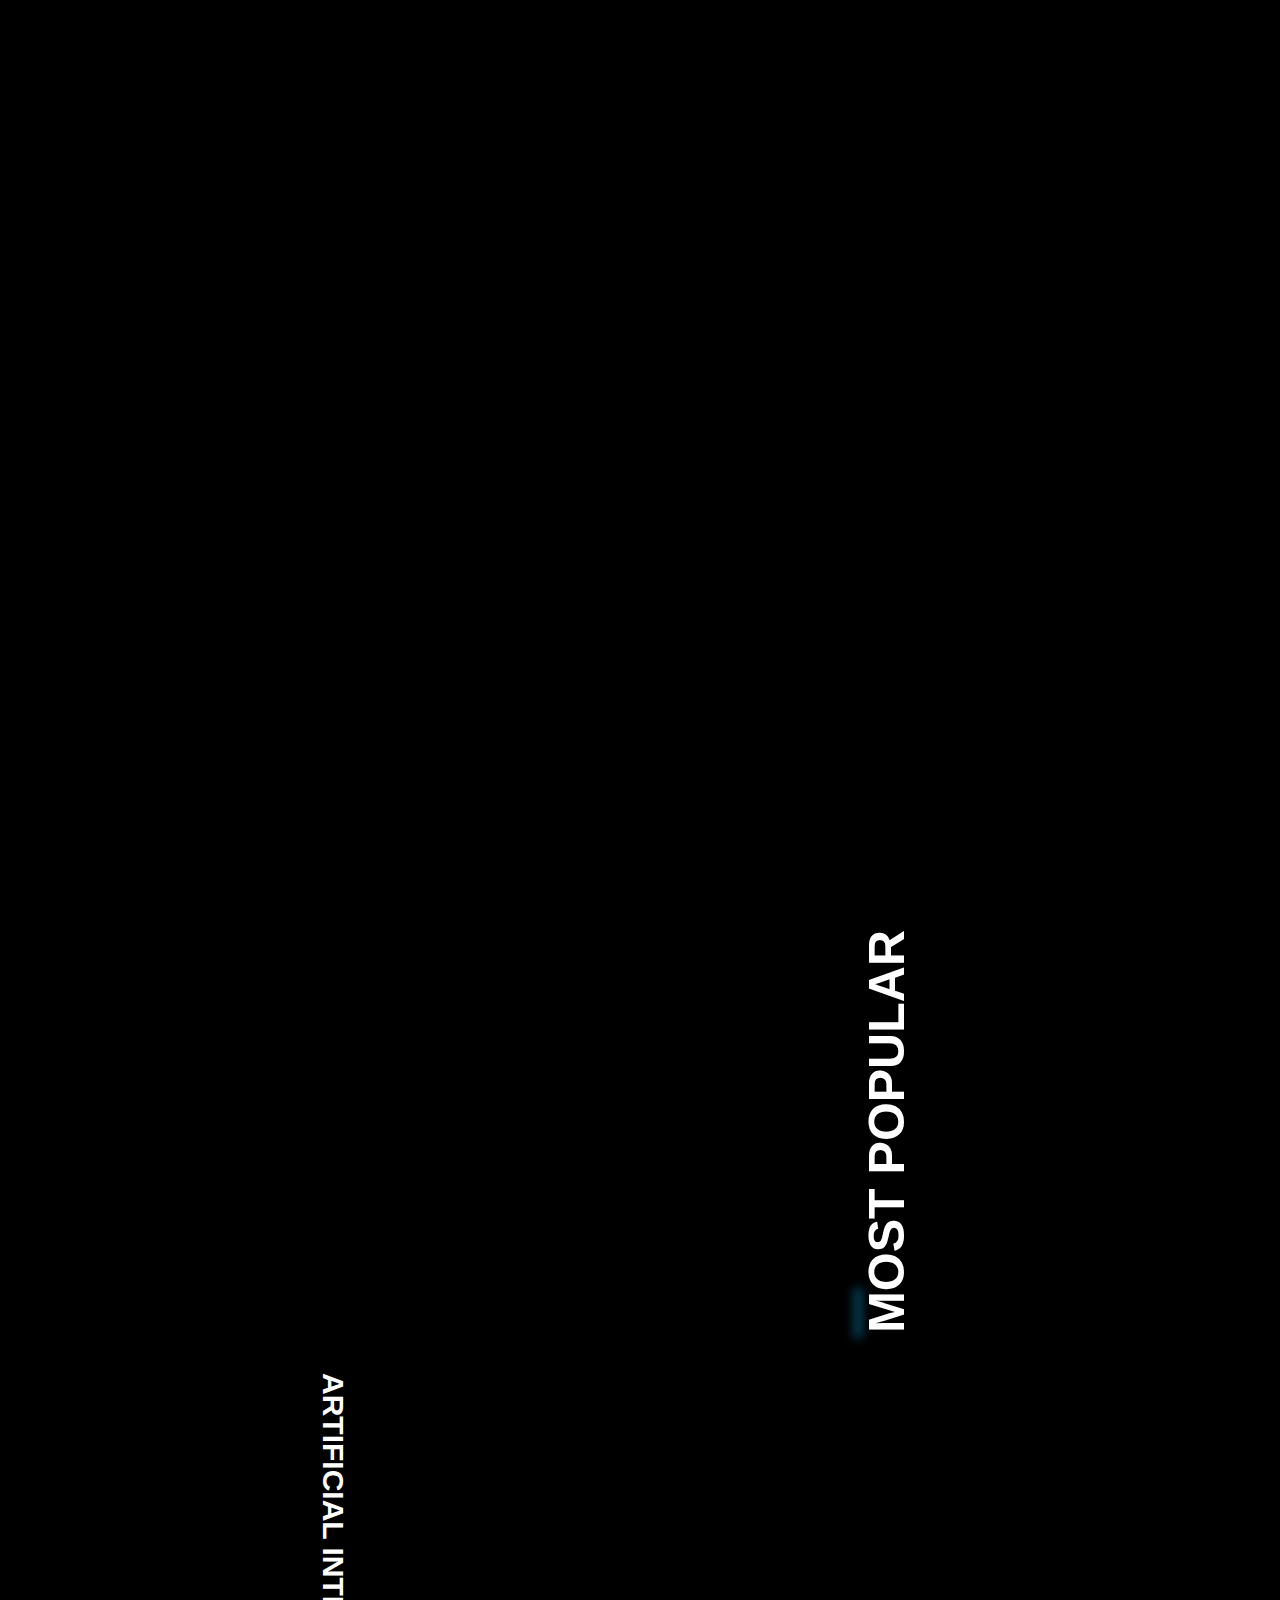
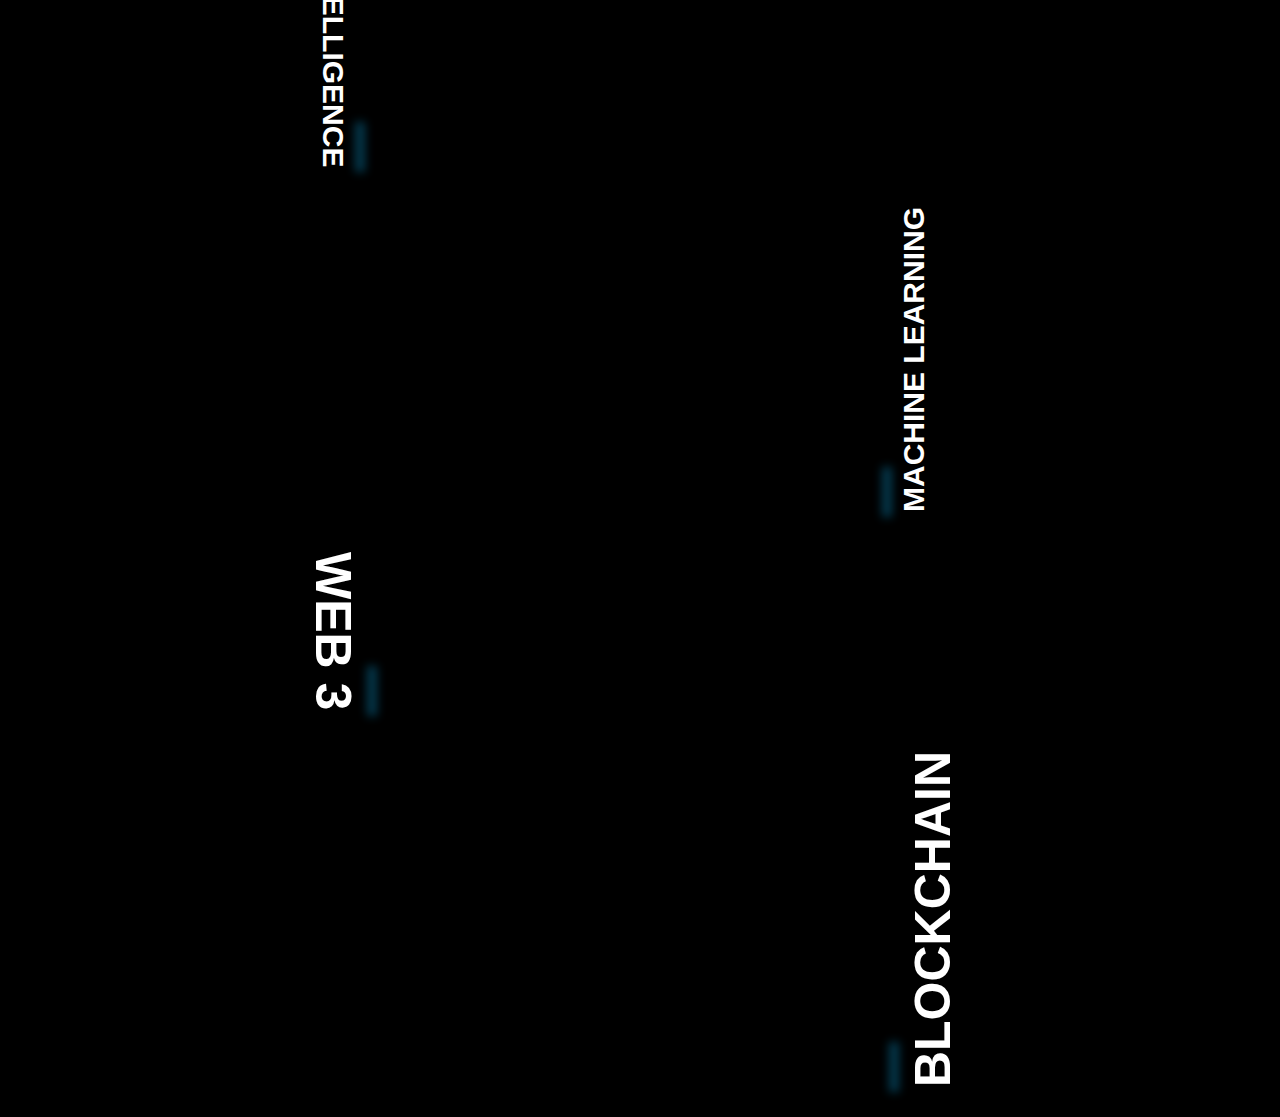
<file: index.html>
<!DOCTYPE html>
<html lang="en">
  <head>
    <meta charset="UTF-8" />
    <meta name="viewport" content="width=device-width, initial-scale=1.0" />
    <title>TECHBASE</title>
    <link rel="stylesheet" href="CSS/style.css" />
  </head>
  <body>
    <div class="top">
      <div class="gridwraper">
        <div class="photo">
          <img src="images/img5.avif" class="img" alt="" />
        </div>
        <div class="photo">
          <img src="images/img10.1.jpg"class="img"  alt="" />
        </div>
        <div class="photo">
          <img src="images/img3.jpg" class="img" alt="" />
        </div>
        <div class="photo">
          <img src="images/img20.avif" class="img" alt="" />
        </div>
        <div class="photo">
          <img src="images/real-ai.jpg"class="img"  alt="" />
        </div>
        <div class="photo">
          <img src="images/img4.png" class="img" alt="" />
        </div>
        <div class="photo">
          <img src="images/img8.jpeg"class="img"  alt="" />
        </div>
        <div class="photo">
          <img src="images/img13.jpg"class="img"  alt="" />
        </div>
        <div class="photo">
          <img src="images/img15.jpeg"class="img"  alt="9" />
        </div>
        <div class="photo">
          <img src="images/img17.webp" class="img" alt="" />
        </div>
        <div class="photo">
          <img src="images/img12.webp" class="img" alt="" />
        </div>
        <div class="photo">
          <img src="images/img6.avif" class="img" alt="" />
        </div>
        <div class="photo">
          <img src="images/bg1.jpg" class="img" alt="" />
        </div>
        <div class="photo">
          <img src="images/img18.avif" class="img" alt="" />
        </div>
        <div class="photo">
          <img src="images/img19.jpg" class="img" alt="15" />
        </div>
        <div class="photo">
          <img src="images/img11.jpg" class="img" alt="" />
        </div>
        <div class="photo">
          <img src="images/img16.webp" class="img" alt="" />
        </div>
        <div class="photo">
          <img src="images/img7.jpg" class="img" alt="" />
        </div>
        <div class="photo">
          <img src="images/img9.webp"class="img"  alt="" />
        </div>
        <div class="photo">
          <img src="images/img21.jpg" class="img" alt="" />
        </div>
        <div class="photo">
          <img src="images/real-ai.jpg"class="img"  alt="" />
        </div>
        <div class="photo">
          <img src="images/real-ai.jpg"class="img"  alt="" />
        </div>
        <div class="photo">
          <img src="images/real-ai.jpg"class="img"  alt="" />
        </div>
        <div class="photo">
          <img src="images/img2.jpg" class="img" alt="" />
        </div>
        <div class="photo">
          <img src="images/real-ai.jpg" class="img" alt="" />
        </div>
      </div>
      <div class="navbar">
        <ul>
          <li><a href="HTML/home.html" class="sections" id="home">HOME</a></li>
          <li><a href="" class="slash" id="slash1">/</a></li>
          <li><a href="HTML/ai.html" class="sections" id="ai">AI</a></li>
          <li><a href="" class="slash" id="slash2">/</a></li>
          <li><a href="HTML/ml.html" class="sections" id="ml">ML</a></li>
          <li><a href="" class="slash" id="slash3">/</a></li>
          <li><a href="HTML/web3.html" class="sections" id="web3">WEB 3</a></li>
          <li><a href="" class="slash" id="slash4">/</a></li>
          <li><a href="HTML/blockchain.html" class="sections" id="blockchain">BLOCKCHAIN</a></li>
          <li><a href="" class="slash" id="slash5">/</a></li>
          <li>
            <a href="" class="sections" id="more">MORE</a>
            <ul class="dropdown">
              <li><a href="HTML/crypto.html" class="sections">CRYPTOCURRENCY</a></li>
              <li><a href="HTML/datascience.html" class="sections">DATA SCIENCE</a></li>
              <li><a href="HTML/startups.html" class="sections">STARTUPS</a></li>
              <li><a href="HTML/cybersecurity.html" class="sections">CYBER SECURITY</a></li>
              <li><a href="HTML/finance.html" class="sections">FINANCE</a></li>
            </ul>
          </li>
        </ul>
        <div class="name">TECH BASE</div>
      </div>
      
    </div>
    <div class="container">
      <div class="div">
        <div class="box1 border1">
          <main id="blog-container1" class="obj-width"></main>
        </div>
        <div class="box2container">
          <div class="box2 border1">
            <main id="blog-container2" class="obj-width blog-card2"></main>
          </div>
          <div class="heading2">MOST POPULAR</div>
        </div>
      </div>
      <div class="div">
        <div class="box3container">
          <div class="heading3">ARTIFICIAL INTELLIGENCE</div>
          <div class="box3 border1">
            <main id="blog-container3" class="obj-width blog-card3"></main>
          </div>
        </div>
      
      <div class="box4 border1">
        <main id="blog-container4" class="obj-width"></main>
      </div>
    </div>
    <div class="div">
      <div class="box5 border1">
        <main id="blog-container5" class="obj-width"></main>
      </div>
      <div class="box6container">
      
      <div class="box6 border1">
        <main id="blog-container6" class="obj-width blog-card6"></main>
        
        </div>
        <div class="heading6">MACHINE LEARNING</div>
       
      </div>
    </div>
    <div class="div">
      <div class="box7container">
        <div class="heading7">WEB 3</div>
      <div class="box7 border1">
        <main id="blog-container7" class="obj-width blog-card7"></main>
      </div>
    </div>
      <div class="box8 border1">
        <main id="blog-container8" class="obj-width"></main>
      </div>
    </div>
    <div class="div">
      <div class="box9 border1">
        <main id="blog-container9" class="obj-width"></main>
      </div>
      <div class="box10container">
      <div class="box10 border1">
        <main id="blog-container10" class="obj-width blog-card10"></main>
      </div>
      <div class="heading10">BLOCKCHAIN</div>
    </div>
    </div>
    <script src="https://cdnjs.cloudflare.com/ajax/libs/gsap/3.12.5/gsap.min.js" integrity="sha512-7eHRwcbYkK4d9g/6tD/mhkf++eoTHwpNM9woBxtPUBWm67zeAfFC+HrdoE2GanKeocly/VxeLvIqwvCdk7qScg==" crossorigin="anonymous" referrerpolicy="no-referrer"></script>
    <script src="JavaScript/script.js"></script>
  </body>
</html>
</file>
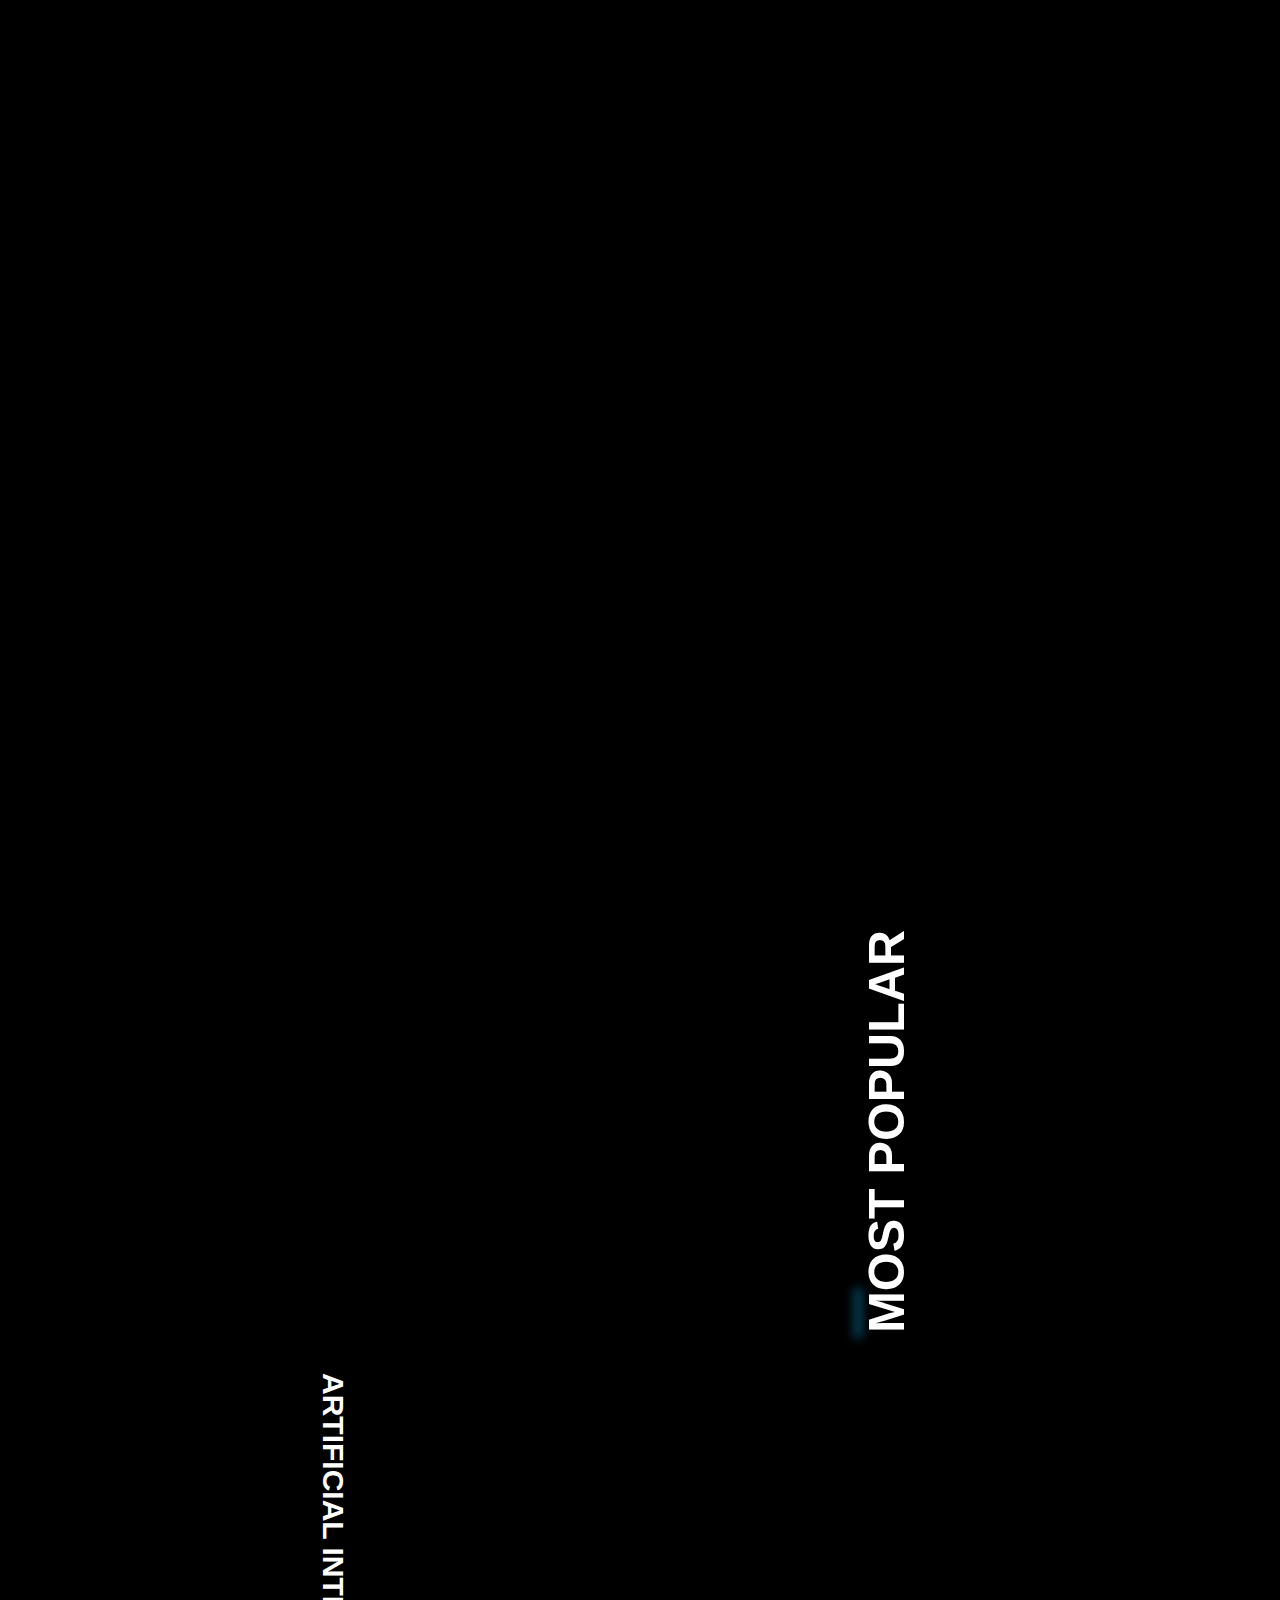
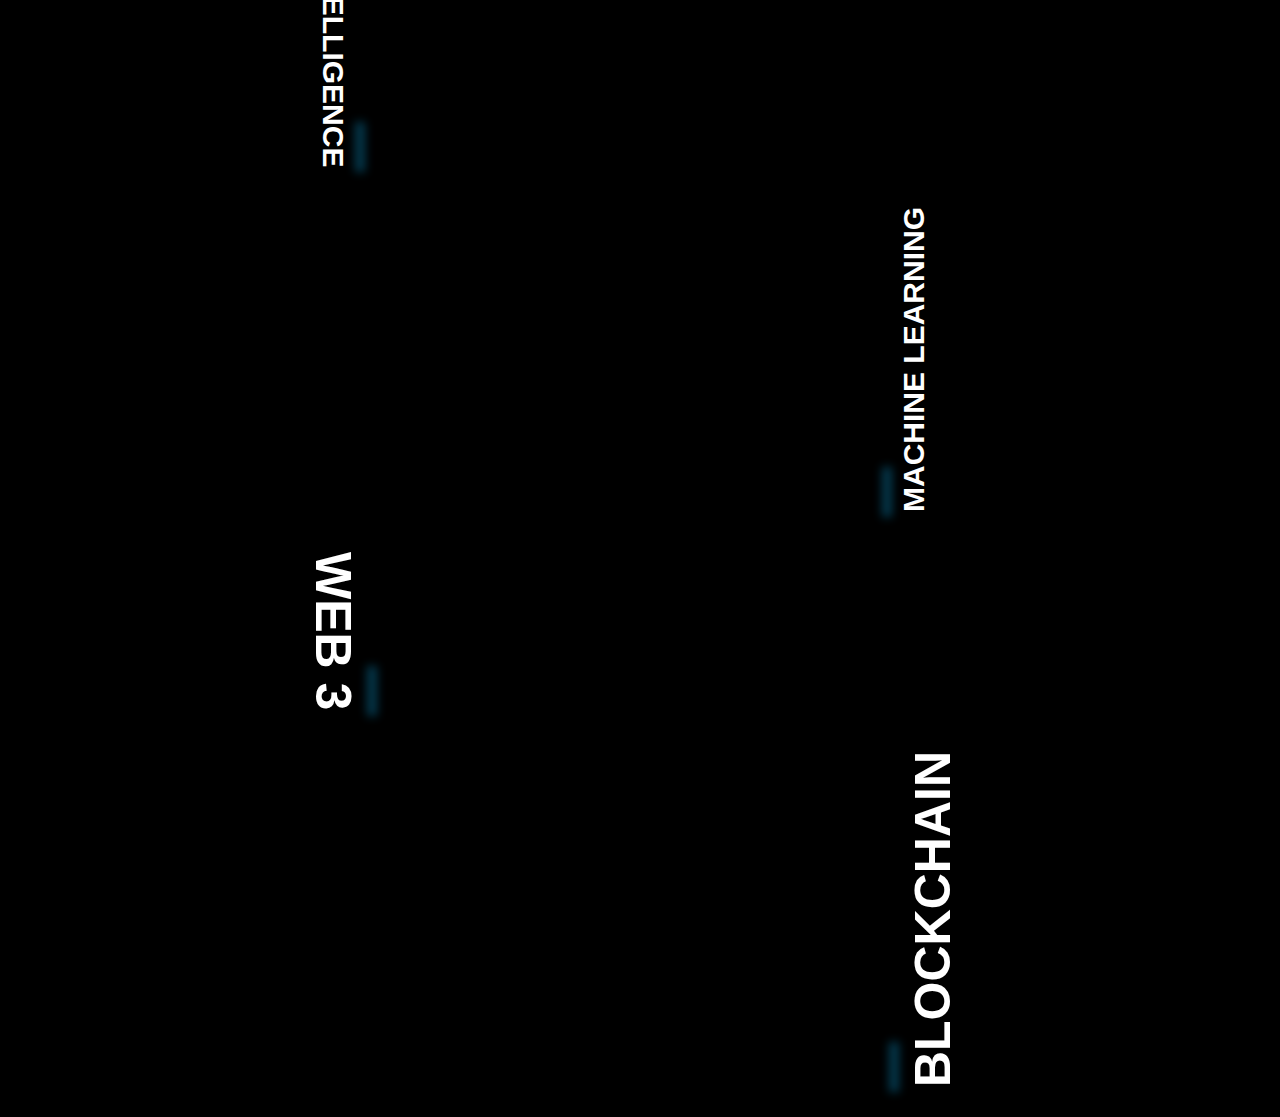
<file: HTML/index.html>
<!DOCTYPE html>
<html lang="en">
  <head>
    <meta charset="UTF-8" />
    <meta name="viewport" content="width=device-width, initial-scale=1.0" />
    <title>TECHBASE</title>
    <link rel="stylesheet" href="../CSS/style.css" />
  </head>
  <body>
    <div class="top">
      <div class="gridwraper">
        <div class="photo">
          <img src="../images/img5.avif" class="img" alt="" />
        </div>
        <div class="photo">
          <img src="../images/img10.1.jpg"class="img"  alt="" />
        </div>
        <div class="photo">5
          <img src="../images/img3.jpg" class="img" alt="" />
        </div>
        <div class="photo">
          <img src="../images/img20.avif" class="img" alt="" />
        </div>
        <div class="photo">
          <img src="../images/real-ai.jpg"class="img"  alt="" />
        </div>
        <div class="photo">
          <img src="../images/img4.png" class="img" alt="" />
        </div>
        <div class="photo">
          <img src="../images/img8.jpeg"class="img"  alt="" />
        </div>
        <div class="photo">
          <img src="../images/img13.jpg"class="img"  alt="" />
        </div>
        <div class="photo">
          <img src="../images/img 15.jpeg"class="img"  alt="9" />
        </div>
        <div class="photo">
          <img src="../images/img17.webp" class="img" alt="" />
        </div>
        <div class="photo">
          <img src="../images/img12.webp" class="img" alt="" />
        </div>
        <div class="photo">
          <img src="../images/img6.avif" class="img" alt="" />
        </div>
        <div class="photo">
          <img src="../images/bg1.jpg" class="img" alt="" />
        </div>
        <div class="photo">
          <img src="../images/img18.avif" class="img" alt="" />
        </div>
        <div class="photo">
          <img src="../images/img19.jpg" class="img" alt="15" />
        </div>
        <div class="photo">
          <img src="../images/img11.jpg" class="img" alt="" />
        </div>
        <div class="photo">
          <img src="../images/img16.webp" class="img" alt="" />
        </div>
        <div class="photo">
          <img src="../images/img7.jpg" class="img" alt="" />
        </div>
        <div class="photo">
          <img src="../images/img9.webp"class="img"  alt="" />
        </div>
        <div class="photo">
          <img src="../images/img21.jpg" class="img" alt="" />
        </div>
        <div class="photo">
          <img src="../images/real-ai.jpg"class="img"  alt="" />
        </div>
        <div class="photo">
          <img src="../images/real-ai.jpg"class="img"  alt="" />
        </div>
        <div class="photo">
          <img src="../images/real-ai.jpg"class="img"  alt="" />
        </div>
        <div class="photo">
          <img src="../images/img2.jpg" class="img" alt="" />
        </div>
        <div class="photo">
          <img src="../images/real-ai.jpg" class="img" alt="" />
        </div>
      </div>
      <div class="navbar">
        <ul>
          <li><a href="home.html" class="sections" id="home">HOME</a></li>
          <li><a href="" class="slash" id="slash1">/</a></li>
          <li><a href="ai.html" class="sections" id="ai">AI</a></li>
          <li><a href="" class="slash" id="slash2">/</a></li>
          <li><a href="ml.html" class="sections" id="ml">ML</a></li>
          <li><a href="" class="slash" id="slash3">/</a></li>
          <li><a href="web3.html" class="sections" id="web3">WEB 3</a></li>
          <li><a href="" class="slash" id="slash4">/</a></li>
          <li><a href="blockchain.html" class="sections" id="blockchain">BLOCKCHAIN</a></li>
          <li><a href="" class="slash" id="slash5">/</a></li>
          <li>
            <a href="" class="sections" id="more">MORE</a>
            <ul class="dropdown">
              <li><a href="crypto.html" class="sections">CRYPTOCURRENCY</a></li>
              <li><a href="datascience.html" class="sections">DATA SCIENCE</a></li>
              <li><a href="startups.html" class="sections">STARTUPS</a></li>
              <li><a href="cybersecurity.html" class="sections">CYBER SECURITY</a></li>
              <li><a href="finance.html" class="sections">FINANCE</a></li>
            </ul>
          </li>
        </ul>
        <div class="name">TECH BASE</div>
      </div>
      
    </div>
    <div class="container">
      <div class="div">
        <div class="box1 border1">
          <main id="blog-container1" class="obj-width"></main>
        </div>
        <div class="box2container">
          <div class="box2 border1">
            <main id="blog-container2" class="obj-width blog-card2"></main>
          </div>
          <div class="heading2">MOST POPULAR</div>
        </div>
      </div>
      <div class="div">
        <div class="box3container">
          <div class="heading3">ARTIFICIAL INTELLIGENCE</div>
          <div class="box3 border1">
            <main id="blog-container3" class="obj-width blog-card3"></main>
          </div>
        </div>
      
      <div class="box4 border1">
        <main id="blog-container4" class="obj-width"></main>
      </div>
    </div>
    <div class="div">
      <div class="box5 border1">
        <main id="blog-container5" class="obj-width"></main>
      </div>
      <div class="box6container">
      
      <div class="box6 border1">
        <main id="blog-container6" class="obj-width blog-card6"></main>
        
        </div>
        <div class="heading6">MACHINE LEARNING</div>
       
      </div>
    </div>
    <div class="div">
      <div class="box7container">
        <div class="heading7">WEB 3</div>
      <div class="box7 border1">
        <main id="blog-container7" class="obj-width blog-card7"></main>
      </div>
    </div>
      <div class="box8 border1">
        <main id="blog-container8" class="obj-width"></main>
      </div>
    </div>
    <div class="div">
      <div class="box9 border1">
        <main id="blog-container9" class="obj-width"></main>
      </div>
      <div class="box10container">
      <div class="box10 border1">
        <main id="blog-container10" class="obj-width blog-card10"></main>
      </div>
      <div class="heading10">BLOCKCHAIN</div>
    </div>
    </div>
    <script src="https://cdnjs.cloudflare.com/ajax/libs/gsap/3.12.5/gsap.min.js" integrity="sha512-7eHRwcbYkK4d9g/6tD/mhkf++eoTHwpNM9woBxtPUBWm67zeAfFC+HrdoE2GanKeocly/VxeLvIqwvCdk7qScg==" crossorigin="anonymous" referrerpolicy="no-referrer"></script>
    <script src="../JavaScript/script.js"></script>
  </body>
</html>
</file>
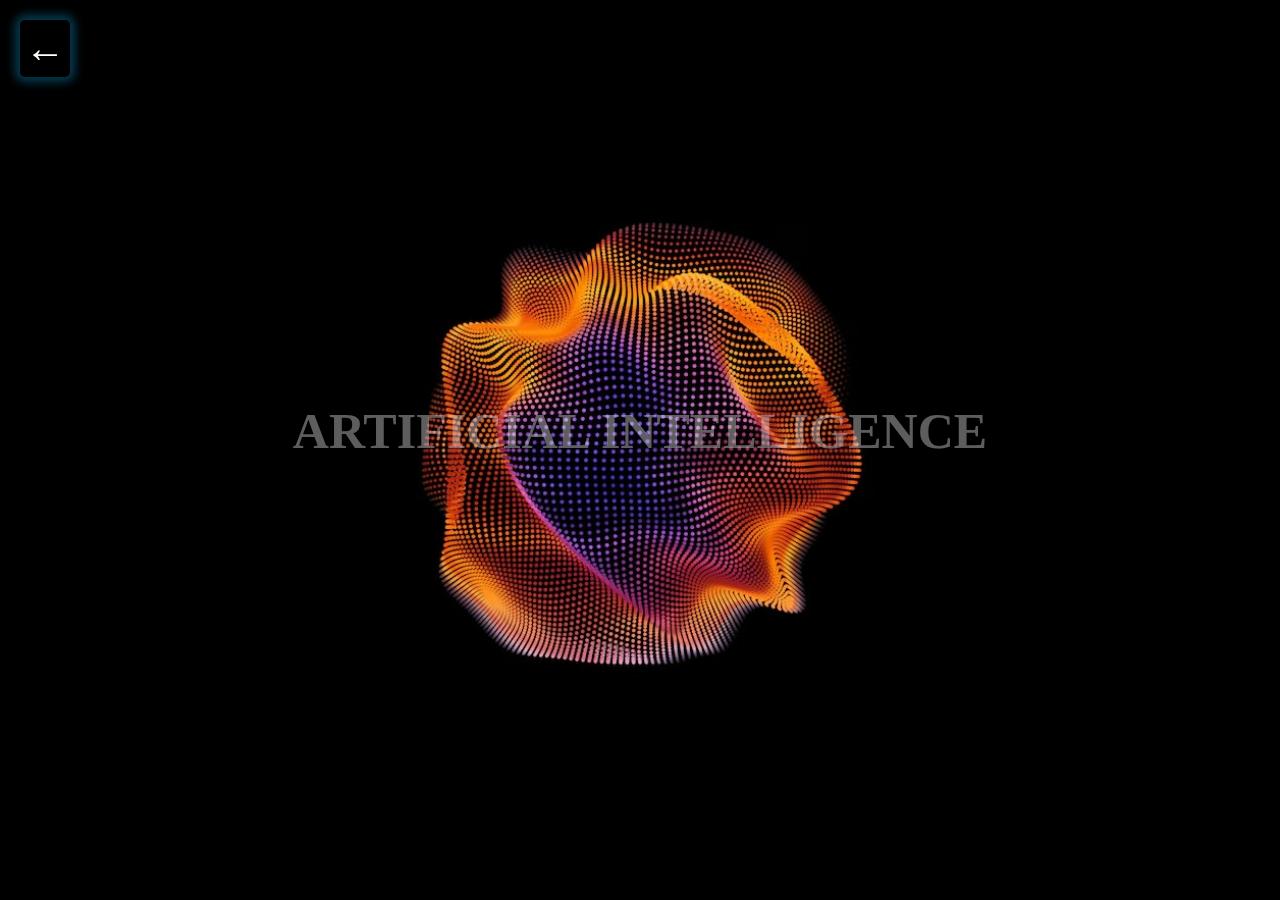
<file: HTML/ai.html>
<!DOCTYPE html>
<html lang="en">
  <head>
    <meta charset="UTF-8" />
    <meta name="viewport" content="width=device-width, initial-scale=1.0" />
    <title>AI</title>
    <link rel="stylesheet" href="../CSS/ai.css" />
  </head>
  <body>
    <a href="home.html"><div class="arrow">&#8592;</div></a>
    <div class="top">
      <h1>ARTIFICIAL INTELLIGENCE</h1>
    </div>
    <div class="container">
      <main id="blog-container" class="obj-width"></main>
    </div>
    <script
      src="https://cdnjs.cloudflare.com/ajax/libs/gsap/3.12.5/gsap.min.js"
      integrity="sha512-7eHRwcbYkK4d9g/6tD/mhkf++eoTHwpNM9woBxtPUBWm67zeAfFC+HrdoE2GanKeocly/VxeLvIqwvCdk7qScg=="
      crossorigin="anonymous"
      referrerpolicy="no-referrer"
    ></script>
    <script src="../JavaScript/ai.js"></script>
  </body>
</html>
</file>
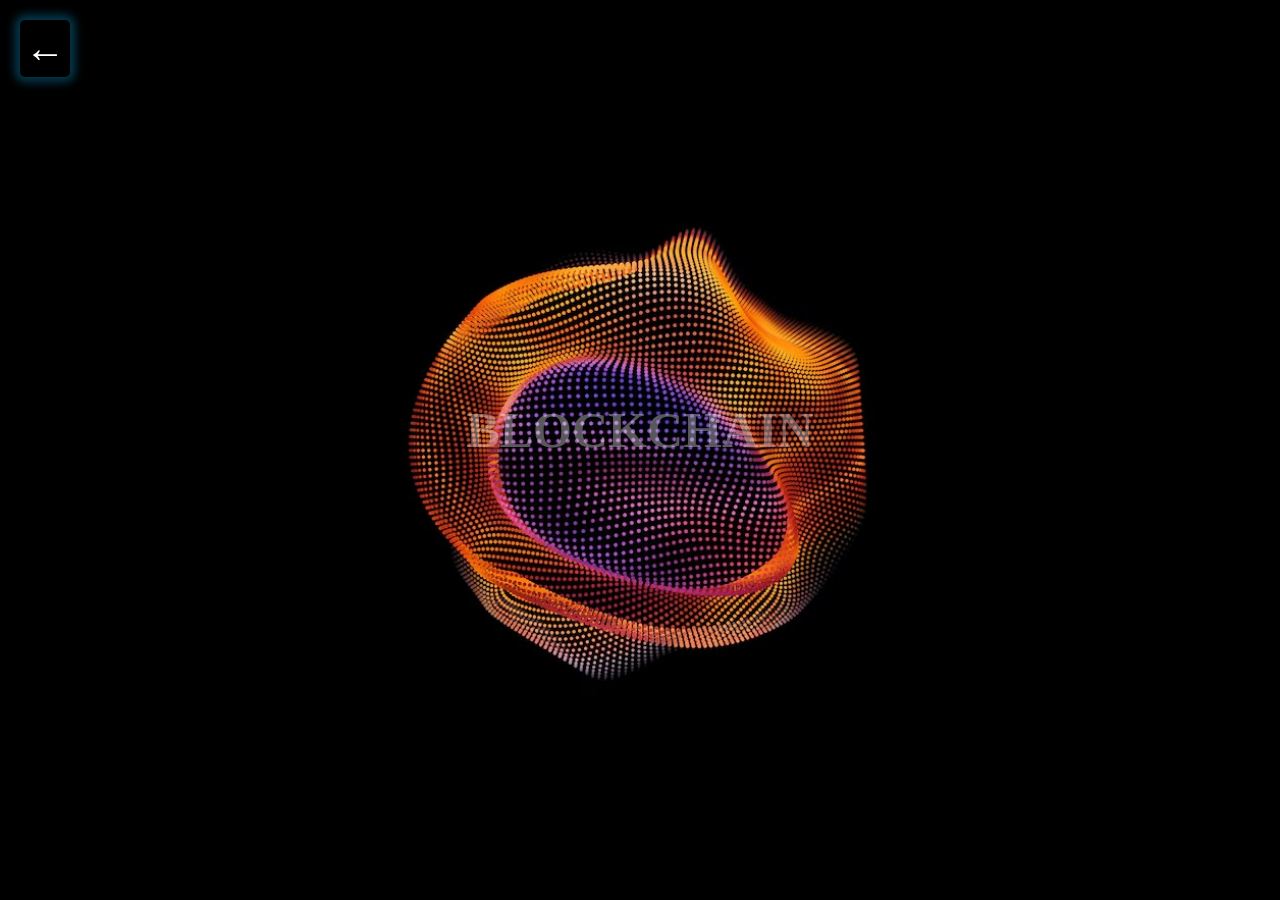
<file: HTML/blockchain.html>
<!DOCTYPE html>
<html lang="en">
  <head>
    <meta charset="UTF-8" />
    <meta name="viewport" content="width=device-width, initial-scale=1.0" />
    <title>BLOCKCHAIN</title>
    <link rel="stylesheet" href="../CSS/blockchain.css" />
  </head>
  <body>
    <a href="home.html"><div class="arrow">&#8592;</div></a>
    <div class="top"><h1>BLOCKCHAIN</h1></div>
    <div class="container">
      <main id="blog-container" class="obj-width"></main>
    </div>
    <script
      src="https://cdnjs.cloudflare.com/ajax/libs/gsap/3.12.5/gsap.min.js"
      integrity="sha512-7eHRwcbYkK4d9g/6tD/mhkf++eoTHwpNM9woBxtPUBWm67zeAfFC+HrdoE2GanKeocly/VxeLvIqwvCdk7qScg=="
      crossorigin="anonymous"
      referrerpolicy="no-referrer"
    ></script>
    <script src="../JavaScript/blockchain.js"></script>
  </body>
</html>
</file>
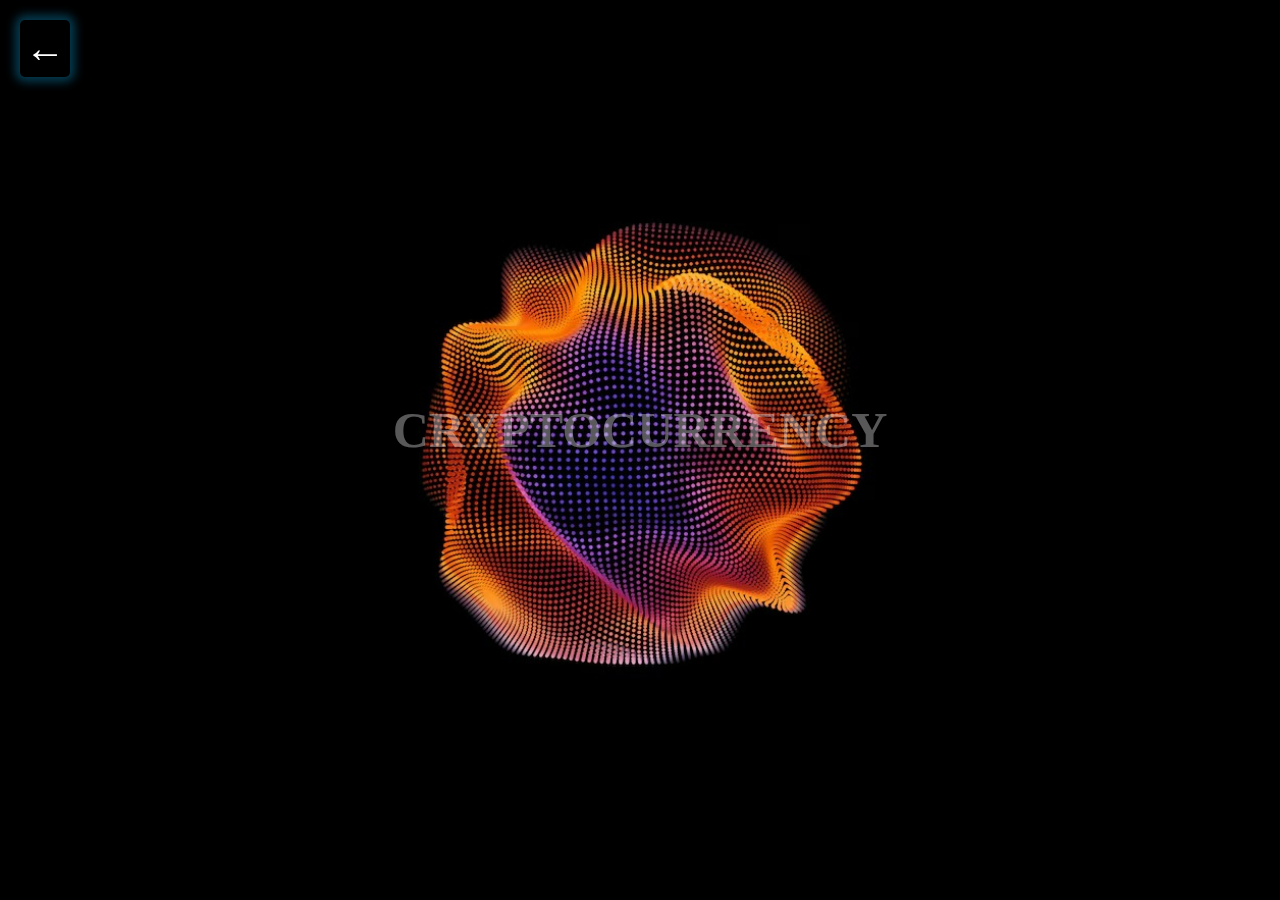
<file: HTML/crypto.html>
<!DOCTYPE html>
<html lang="en">
  <head>
    <meta charset="UTF-8" />
    <meta name="viewport" content="width=device-width, initial-scale=1.0" />
    <title>CRYPTOCURRENCY</title>
    <link rel="stylesheet" href="../CSS/crypto.css" />
  </head>
  <body>
    <a href="home.html"><div class="arrow">&#8592;</div></a>
    <div class="top">
      <h1>CRYPTOCURRENCY</h1>
    </div>
    <div class="container">
      <main id="blog-container" class="obj-width"></main>
    </div>
    <script
      src="https://cdnjs.cloudflare.com/ajax/libs/gsap/3.12.5/gsap.min.js"
      integrity="sha512-7eHRwcbYkK4d9g/6tD/mhkf++eoTHwpNM9woBxtPUBWm67zeAfFC+HrdoE2GanKeocly/VxeLvIqwvCdk7qScg=="
      crossorigin="anonymous"
      referrerpolicy="no-referrer"
    ></script>
    <script src="../JavaScript/crypto.js"></script>
  </body>
</html>
</file>
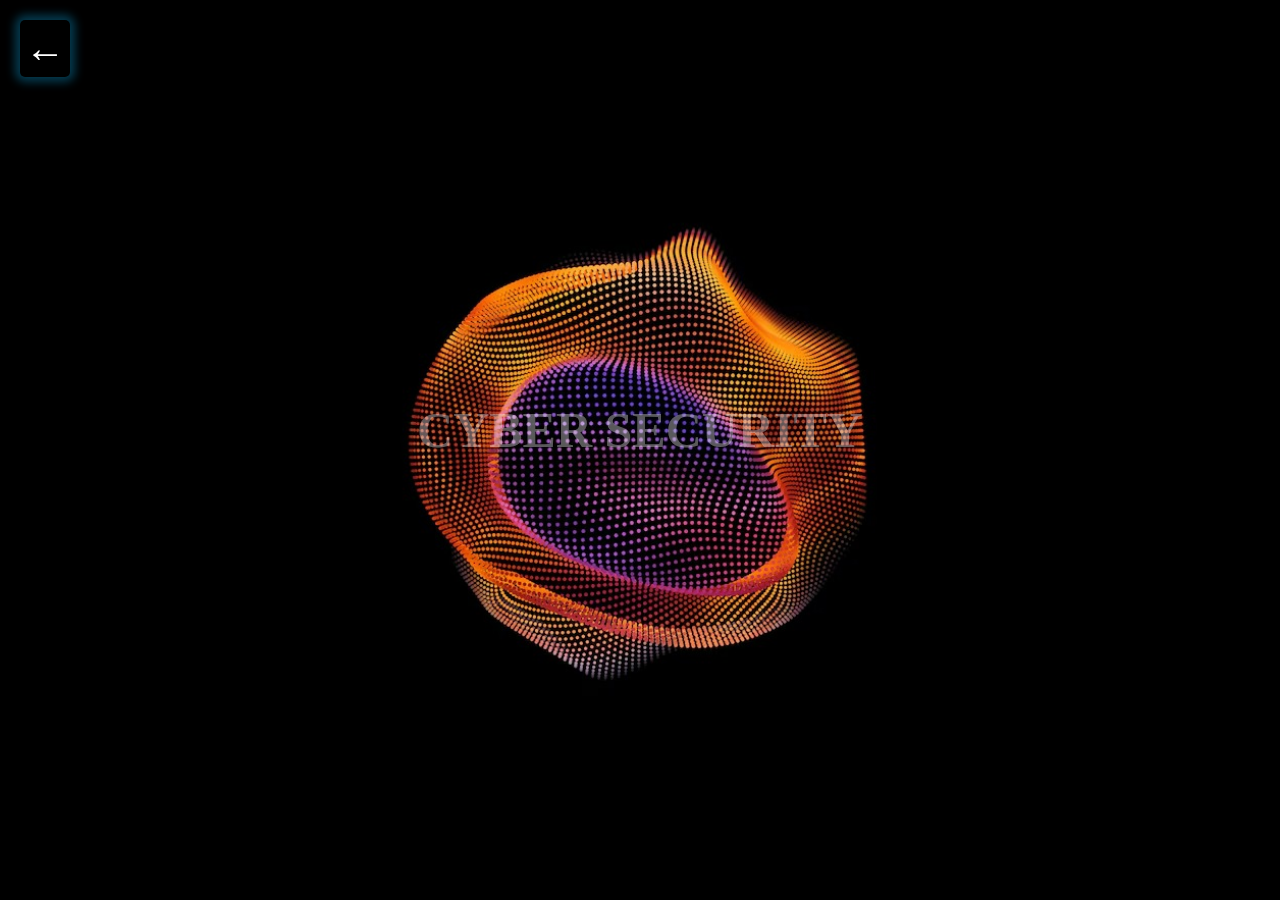
<file: HTML/cybersecurity.html>
<!DOCTYPE html>
<html lang="en">
  <head>
    <meta charset="UTF-8" />
    <meta name="viewport" content="width=device-width, initial-scale=1.0" />
    <title>CYBER SECURITY</title>
    <link rel="stylesheet" href="../CSS/cybersecurity.css" />
  </head>
  <body>
    <a href="home.html"><div class="arrow">&#8592;</div></a>
    <div class="top">
      <h1>CYBER SECURITY</h1>
    </div>
    <div class="container">
      <main id="blog-container" class="obj-width"></main>
    </div>
    <script
      src="https://cdnjs.cloudflare.com/ajax/libs/gsap/3.12.5/gsap.min.js"
      integrity="sha512-7eHRwcbYkK4d9g/6tD/mhkf++eoTHwpNM9woBxtPUBWm67zeAfFC+HrdoE2GanKeocly/VxeLvIqwvCdk7qScg=="
      crossorigin="anonymous"
      referrerpolicy="no-referrer"
    ></script>
    <script src="../JavaScript/cybersecurity.js"></script>
  </body>
</html>
</file>
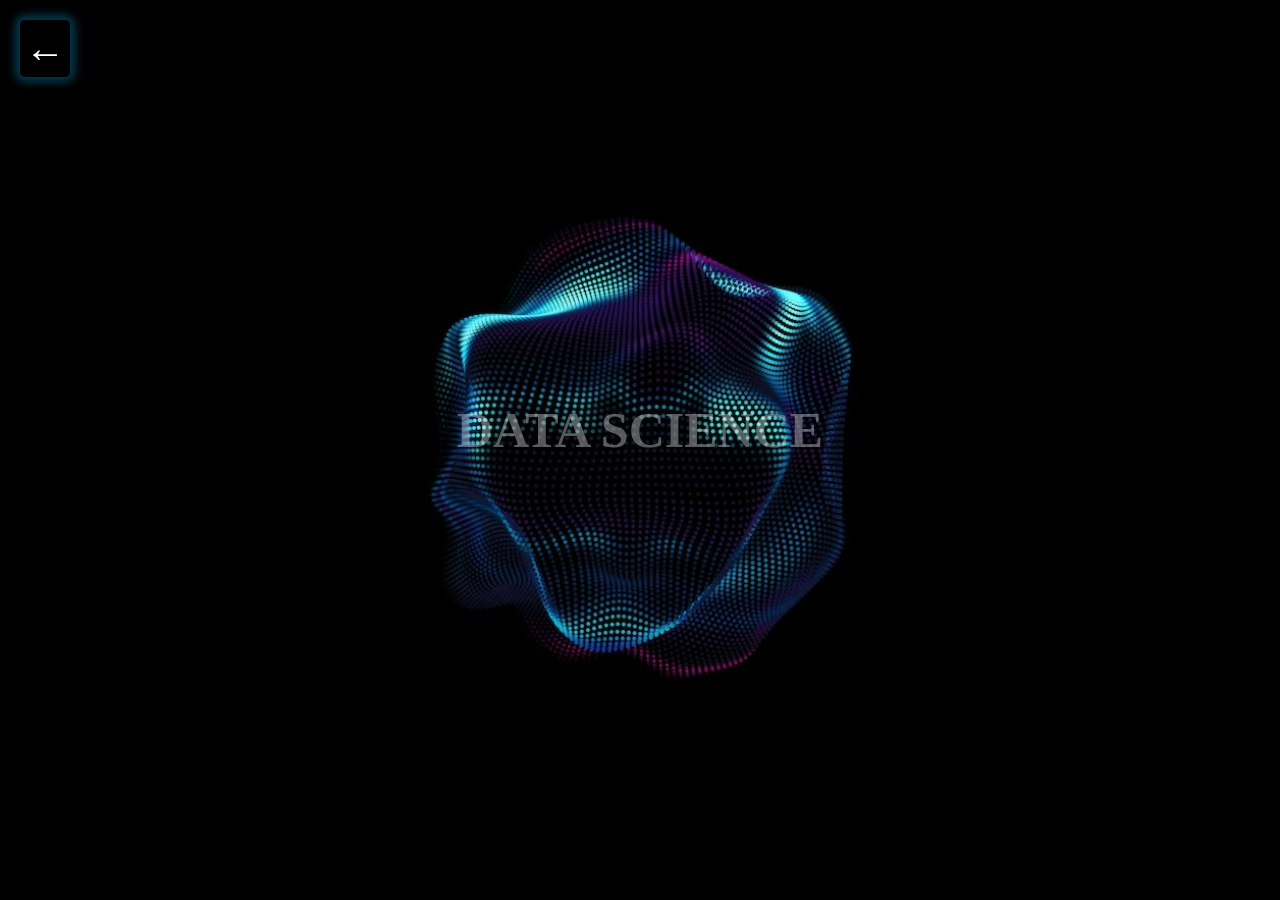
<file: HTML/datascience.html>
<!DOCTYPE html>
<html lang="en">
  <head>
    <meta charset="UTF-8" />
    <meta name="viewport" content="width=device-width, initial-scale=1.0" />
    <title>DATA SCIENCE</title>
    <link rel="stylesheet" href="../CSS/datascience.css" />
  </head>
  <body>
    <a href="home.html"><div class="arrow">&#8592;</div></a>
    <div class="top">
      <h1>DATA SCIENCE</h1>
    </div>
    <div class="container">
      <main id="blog-container" class="obj-width"></main>
    </div>
    <script
      src="https://cdnjs.cloudflare.com/ajax/libs/gsap/3.12.5/gsap.min.js"
      integrity="sha512-7eHRwcbYkK4d9g/6tD/mhkf++eoTHwpNM9woBxtPUBWm67zeAfFC+HrdoE2GanKeocly/VxeLvIqwvCdk7qScg=="
      crossorigin="anonymous"
      referrerpolicy="no-referrer"
    ></script>
    <script src="../JavaScript/datascience.js"></script>
  </body>
</html>
</file>
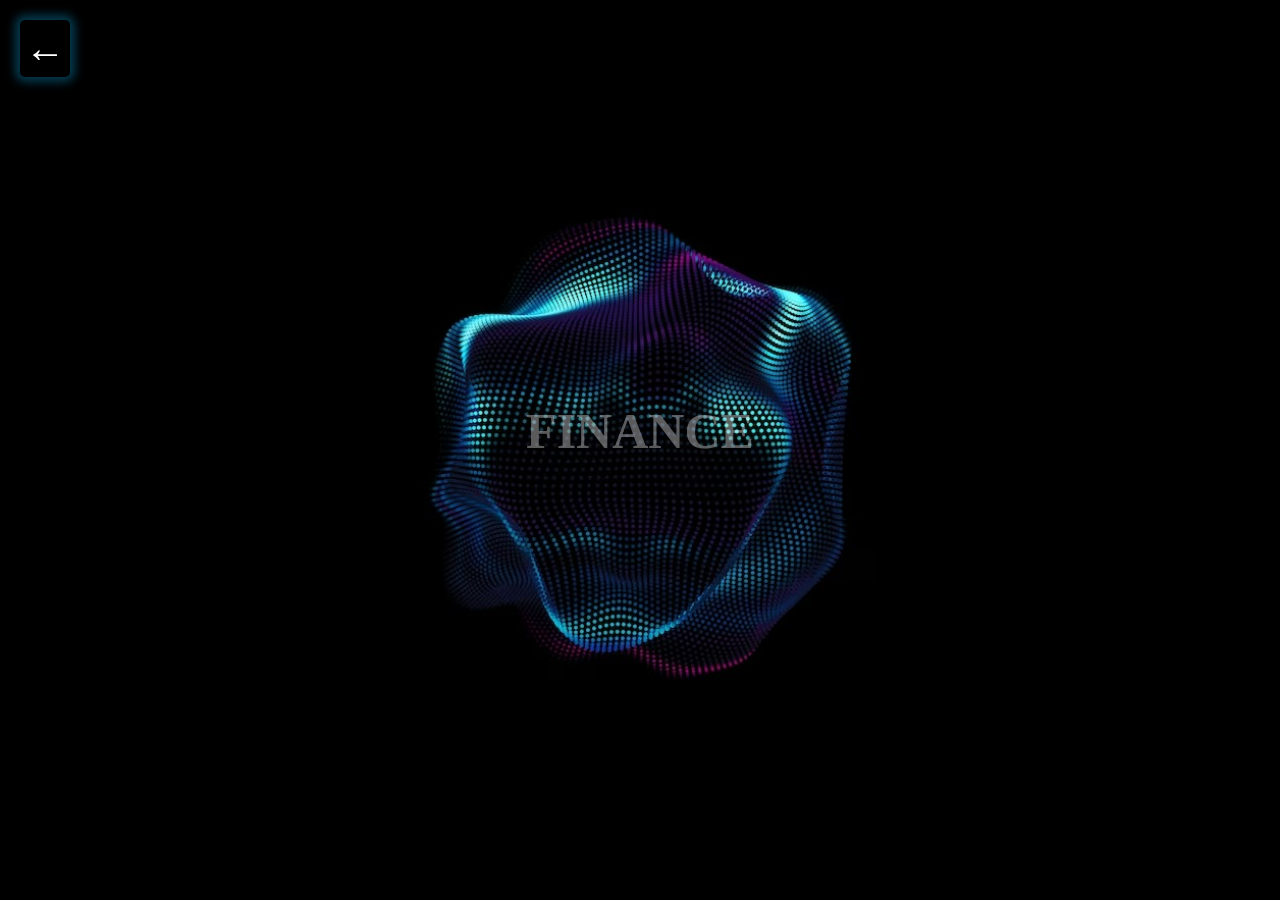
<file: HTML/finance.html>
<!DOCTYPE html>
<html lang="en">
  <head>
    <meta charset="UTF-8" />
    <meta name="viewport" content="width=device-width, initial-scale=1.0" />
    <title>FINANCE</title>
    <link rel="stylesheet" href="../CSS/finance.css" />
  </head>
  <body>
    <a href="home.html"><div class="arrow">&#8592;</div></a>
    <div class="top">
      <h1>FINANCE</h1>
    </div>
    <div class="container">
      <main id="blog-container" class="obj-width"></main>
    </div>
    <script
      src="https://cdnjs.cloudflare.com/ajax/libs/gsap/3.12.5/gsap.min.js"
      integrity="sha512-7eHRwcbYkK4d9g/6tD/mhkf++eoTHwpNM9woBxtPUBWm67zeAfFC+HrdoE2GanKeocly/VxeLvIqwvCdk7qScg=="
      crossorigin="anonymous"
      referrerpolicy="no-referrer"
    ></script>
    <script src="../JavaScript/finance.js"></script>
  </body>
</html>
</file>
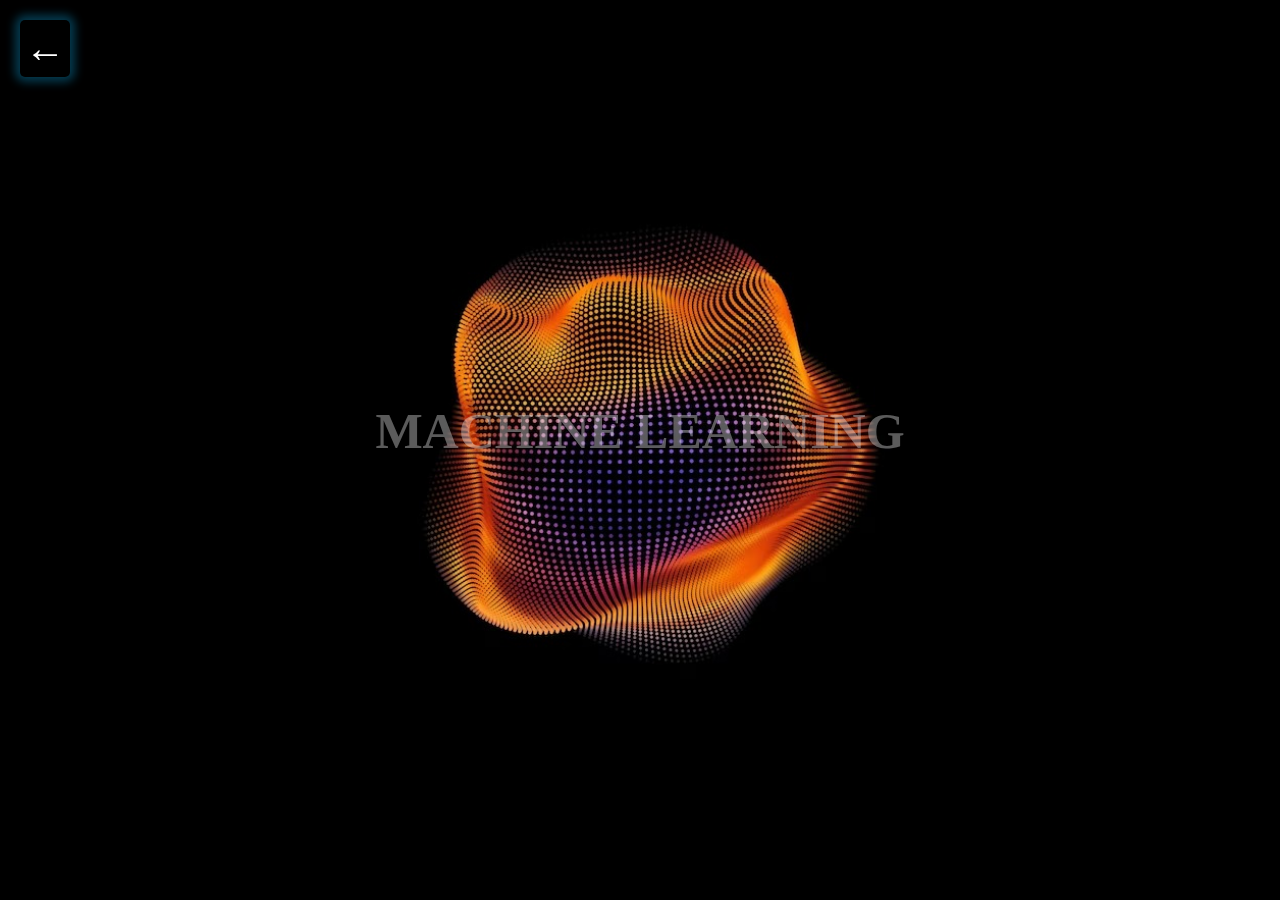
<file: HTML/ml.html>
<!DOCTYPE html>
<html lang="en">
  <head>
    <meta charset="UTF-8" />
    <meta name="viewport" content="width=device-width, initial-scale=1.0" />
    <title>ML</title>
    <link rel="stylesheet" href="../CSS/ml.css" />
  </head>
  <body>
    <a href="home.html"><div class="arrow">&#8592;</div></a>
    <div class="top">
      <h1>MACHINE LEARNING</h1>
    </div>
    <div class="container">
      <main id="blog-container" class="obj-width"></main>
    </div>
    <script
      src="https://cdnjs.cloudflare.com/ajax/libs/gsap/3.12.5/gsap.min.js"
      integrity="sha512-7eHRwcbYkK4d9g/6tD/mhkf++eoTHwpNM9woBxtPUBWm67zeAfFC+HrdoE2GanKeocly/VxeLvIqwvCdk7qScg=="
      crossorigin="anonymous"
      referrerpolicy="no-referrer"
    ></script>
    <script src="../JavaScript/ml.js"></script>
  </body>
</html>
</file>
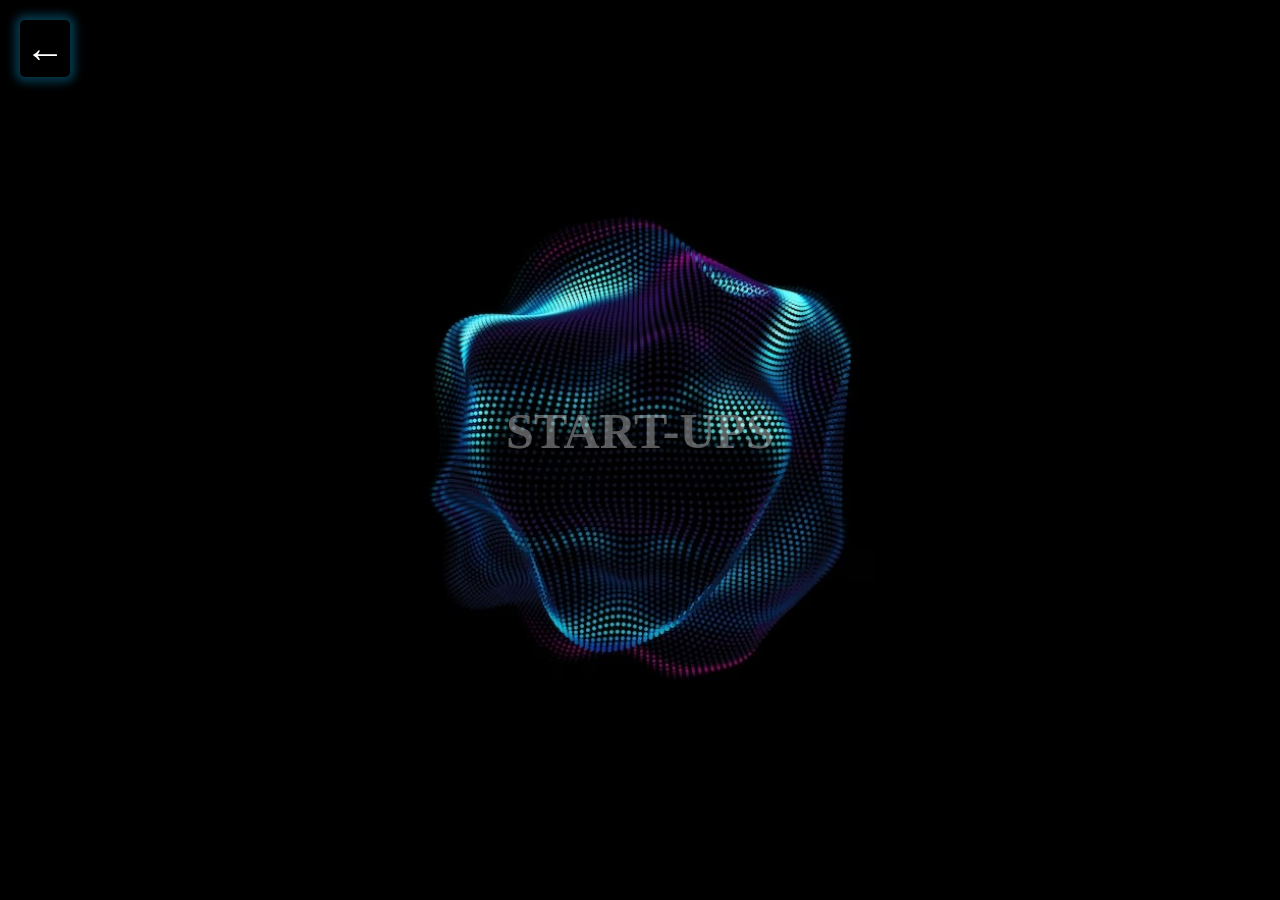
<file: HTML/startups.html>
<!DOCTYPE html>
<html lang="en">
  <head>
    <meta charset="UTF-8" />
    <meta name="viewport" content="width=device-width, initial-scale=1.0" />
    <title>STARTUPS</title>
    <link rel="stylesheet" href="../CSS/startups.css" />
  </head>
  <body>
    <a href="home.html"><div class="arrow">&#8592;</div></a>
    <div class="top">
      <h1>START-UPS</h1>
    </div>
    <div class="container">
      <main id="blog-container" class="obj-width"></main>
    </div>
    <script
      src="https://cdnjs.cloudflare.com/ajax/libs/gsap/3.12.5/gsap.min.js"
      integrity="sha512-7eHRwcbYkK4d9g/6tD/mhkf++eoTHwpNM9woBxtPUBWm67zeAfFC+HrdoE2GanKeocly/VxeLvIqwvCdk7qScg=="
      crossorigin="anonymous"
      referrerpolicy="no-referrer"
    ></script>
    <script src="../JavaScript/startups.js"></script>
  </body>
</html>
</file>
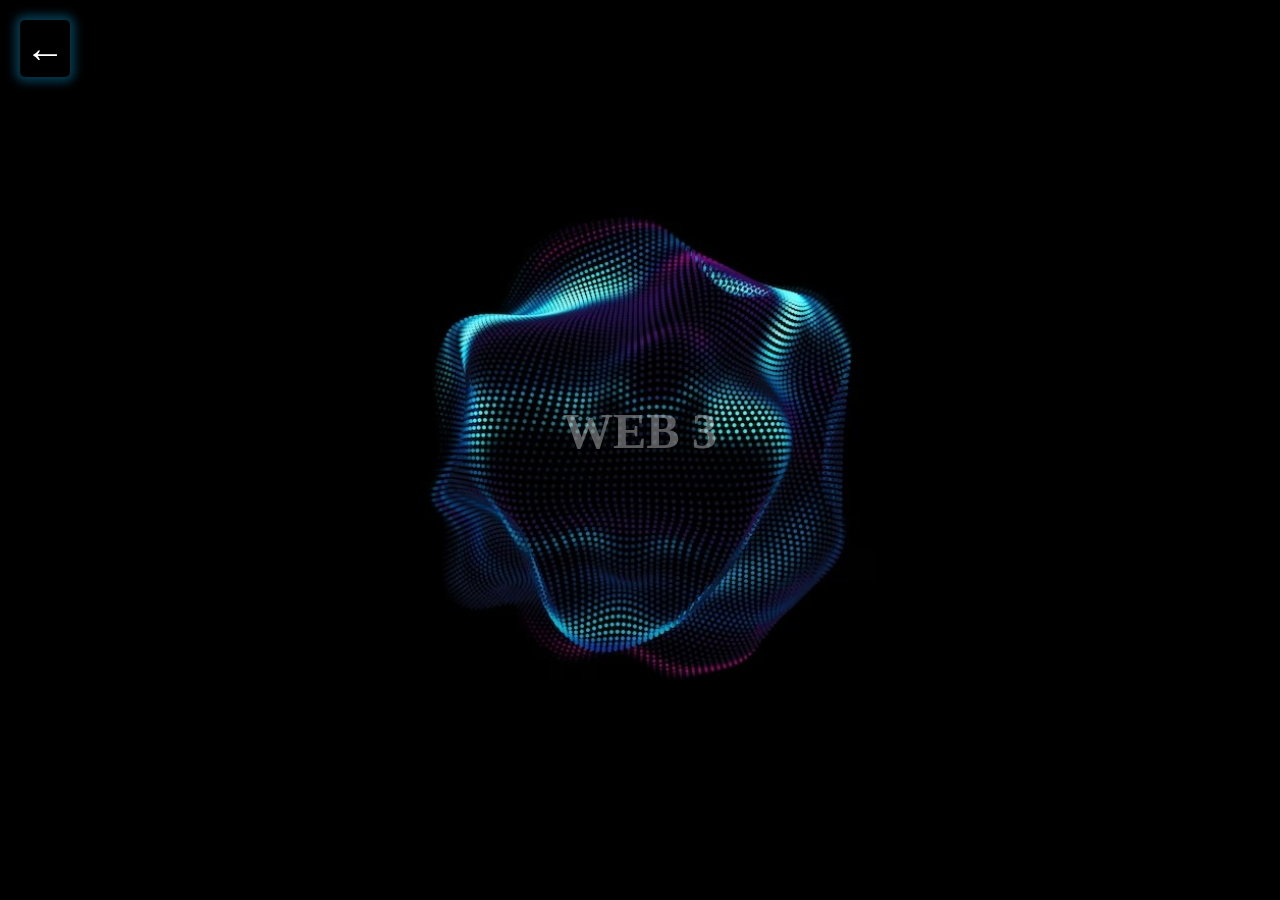
<file: HTML/web3.html>
<!DOCTYPE html>
<html lang="en">
  <head>
    <meta charset="UTF-8" />
    <meta name="viewport" content="width=device-width, initial-scale=1.0" />
    <title>WEB3</title>
    <link rel="stylesheet" href="../CSS/web3.css" />
  </head>
  <body>
    <a href="home.html"><div class="arrow">&#8592;</div></a>
    <div class="top">
      <h1>WEB 3</h1>
    </div>
    <div class="container">
      <main id="blog-container" class="obj-width"></main>
    </div>
    <script
      src="https://cdnjs.cloudflare.com/ajax/libs/gsap/3.12.5/gsap.min.js"
      integrity="sha512-7eHRwcbYkK4d9g/6tD/mhkf++eoTHwpNM9woBxtPUBWm67zeAfFC+HrdoE2GanKeocly/VxeLvIqwvCdk7qScg=="
      crossorigin="anonymous"
      referrerpolicy="no-referrer"
    ></script>
    <script src="../JavaScript/web3.js"></script>
  </body>
</html>
</file>
<file: CSS/style.css>
* {
  margin: 0;
  padding: 0;
  font-family: "Gill Sans", "Gill Sans MT", Calibri, "Trebuchet MS", sans-serif;
}
body {
  background-color: black;

  /* background-color: black; */
  padding: 10px;
  /* overflow: hidden; */
}

.border1 {
  /* margin: 20px; */
  /* padding: 20px; */
  /* border: 2px solid blue; */
  /* height: 500px; */
  width: fit-content;
}
.photo {
  /* padding-top: 20px;
    margin-top: 20px; */
  max-width: 100%;
  height: auto;
  vertical-align: middle;
  display: inline-block;
  /* opacity: 0; */
}
.img {
  opacity: 0;
}
.gridwraper > div {
  display: flex;
  justify-content: center;
  align-items: center;
}
.gridwraper > div > img {
  width: 100%;
  height: 100%;
  object-fit: cover;
  border-radius: 5px;
}

.gridwraper {
  overflow: hidden;
  display: grid;
  grid-gap: 16px;
  grid-template-columns: repeat(auto-fit, minmax(250px, 1fr));
  grid-auto-rows: 210px;
  grid-auto-flow: dense;
  height: 100vh;
}
@keyframes slideInFromBottom {
  0% {
    transform: translateY(400%);
    opacity: 0;
  }
  100% {
    transform: translateY(-80%);
    opacity: 1;
  }
}
@keyframes slideInFromTop {
  0% {
    transform: translateY(-500%);
    opacity: 0;
  }
  100% {
    transform: translateY(-50%);
    opacity: 1;
  }
}

@keyframes zoomOut {
  0% {
    transform: translateY(-70) scale(1);
  }
  50% {
    transform: translateY(-90%) scale(2);
  }
  100% {
    transform: translateY(-110%) scale(2); /* Adjust the scale factor as needed */
  }
}
@keyframes enlargeAndSlideOut1 {
  0% {
    transform: translateX(-50%) translateY(-80%) scale(1);
  }
  50% {
    transform: translateX(-100%) translateY(-100%) transform(1.2);
  }
  100% {
    opacity: 0;
    transform: translateX(-250%) translateY(-250%) scale(1.5);
  }
}
@keyframes enlargeAndSlideOut1_1 {
  0% {
    transform: translateX(30%) translateY(-80%) scale(1);
  }
  50% {
    transform: translateX(100%) translateY(-100%) transform(1.2);
  }
  100% {
    opacity: 0;
    transform: translateX(250%) translateY(-250%) scale(1.5);
  }
}
@keyframes enlargeAndSlideOut {
  0% {
    transform: scale(1);
  }
  50% {
    transform: translateX(-100%) translateY(-100%) transform(1.2);
  }
  100% {
    opacity: 0;
    transform: translateX(-200%) translateY(-200%) scale(1.5);
  }
}
@keyframes enlargeAndSlideOutdown {
  0% {
    transform: translateX(0%) translateY(-50%) scale(1);
  }
  50% {
    transform: translateX(-100%) translateY(150%) transform(1);
  }
  100% {
    opacity: 0;
    transform: translateX(-600%) translateY(500%) scale(3);
  }
}
@keyframes enlargeAndSlideOutdown2 {
  0% {
    transform: translateX(0%) translateY(-50%) scale(1);
  }
  50% {
    transform: translateX(-200%) translateY(100%) transform(1);
  }
  100% {
    opacity: 0;
    transform: translateX(-600%) translateY(250%) scale(3);
  }
}
@keyframes enlargeAndSlideOutdown3 {
  0% {
    transform: translateX(0%) translateY(-50%) scale(1);
  }
  50% {
    transform: translateX(-200%) translateY(50%) transform(1);
  }
  100% {
    opacity: 0;
    transform: translateX(-600%) translateY(50%) scale(3);
  }
}
@keyframes enlargeAndSlideOutdown4 {
  0% {
    transform: translateX(0%) translateY(-50%) scale(1);
  }
  50% {
    transform: translateX(-200%) translateY(-150%) transform(1);
  }
  100% {
    opacity: 0;
    transform: translateX(-600%) translateY(-150%) scale(3);
  }
}
@keyframes enlargeAndSlideOutdown_1 {
  0% {
    transform: translateX(-5%) translateY(-50%) scale(1);
  }
  50% {
    transform: translateX(100%) translateY(150%) transform(1);
  }
  100% {
    opacity: 0;
    transform: translateX(400%) translateY(400%) scale(3);
  }
}
@keyframes enlargeAndSlideOutdown2_1 {
  0% {
    transform: translateX(-5%) translateY(-50%) scale(1);
  }
  50% {
    transform: translateX(200%) translateY(100%) transform(1);
  }
  100% {
    opacity: 0;
    transform: translateX(600%) translateY(250%) scale(3);
  }
}
@keyframes enlargeAndSlideOutdown3_1 {
  0% {
    transform: translateX(-5%) translateY(-50%) scale(1);
  }
  50% {
    transform: translateX(200%) translateY(50%) transform(1);
  }
  100% {
    opacity: 0;
    transform: translateX(600%) translateY(50%) scale(3);
  }
}
@keyframes enlargeAndSlideOutdown4_1 {
  0% {
    transform: translateX(-5%) translateY(-50%) scale(1);
  }
  50% {
    transform: translateX(200%) translateY(-150%) transform(1);
  }
  100% {
    opacity: 0;
    transform: translateX(600%) translateY(-150%) scale(3);
  }
}
@keyframes enlargeAndSlideOutleft {
  0% {
    transform: translateX(-60%) translateY(-80%) scale(1);
  }
  50% {
    transform: translateX(-90%) translateY(-90%) transform(1.2);
  }
  100% {
    opacity: 0;
    transform: translateX(-220%) translateY(-190%) scale(1.45);
  }
}
@keyframes enlargeAndSlideOutleft2 {
  0% {
    transform: translateX(-60%) translateY(-80%) scale(1);
  }
  50% {
    transform: translateX(-90%) translateY(-90%) transform(1.2);
  }
  100% {
    opacity: 0;
    transform: translateX(-300%) translateY(-150%) scale(1.45);
  }
}
@keyframes enlargeAndSlideOutright {
  0% {
    transform: translateX(30%) translateY(-80%) scale(1);
  }
  50% {
    transform: translateX(90%) translateY(-90%) transform(1.2);
  }
  100% {
    opacity: 0;
    transform: translateX(220%) translateY(-190%) scale(1.45);
  }
}
@keyframes enlargeAndSlideOutright2 {
  0% {
    transform: translateX(30%) translateY(-80%) scale(1);
  }
  50% {
    transform: translateX(90%) translateY(-90%) transform(1.2);
  }
  100% {
    opacity: 0;
    transform: translateX(260%) translateY(-150%) scale(1.45);
  }
}
@keyframes enlargeAndSlideOutright3 {
  0% {
    transform: translateX(30%) translateY(-80%) scale(1);
  }
  50% {
    transform: translateX(90%) translateY(-90%) transform(1.2);
  }
  100% {
    opacity: 0;
    transform: translateX(260%) translateY(-80%) scale(1.45);
  }
}
@keyframes enlargeAndSlideup {
  0% {
    transform: translateY(-100%) scale(1);
  }
  50% {
    opacity: 0;
    transform: translateY(-300%) transform(1.2);
  }
  100% {
    opacity: 0;
    transform: translateY(-400%) scale(4);
  }
}
@keyframes enlargeAndSlideup1 {
  0% {
    transform: translateY(-80%) scale(1);
  }
  50% {
    opacity: 0;
    transform: translateY(-100%) transform(1.2);
  }
  100% {
    opacity: 0;
    transform: translateY(-250%) scale(8);
  }
}
@keyframes enlargeAndSlidedown {
  0% {
    transform: translateY(-50%) scale(1);
  }
  50% {
    transform: translateY(80%) transform(1.2);
  }
  100% {
    opacity: 0;
    transform: translateY(250%) scale(5);
  }
}
/* @keyframes enlargeAndSlideOutleft1{
    0% {
        transform: scale(1);
    }
    50% {
        transform:  translateX(-100%) transform(2.4);
    }
    100% {
        opacity: 0;
        transform: translateX(-225%) scale(3);
    }
} */
/* leftcolumn---------------------------- */
.gridwraper > div:nth-child(1) img {
  animation: slideInFromBottom 2.5s ease-out forwards,
    enlargeAndSlideOut1 3s 2.8s ease-out forwards;
}
.gridwraper > div:nth-child(6) img {
  animation: slideInFromBottom 2.5s 0.4s ease-out forwards,
    enlargeAndSlideOutleft 2.2s 2.8s ease-out forwards;
}
.gridwraper > div:nth-child(11) img {
  animation: slideInFromBottom 2.5s 0.6s ease-out forwards,
    enlargeAndSlideOutleft2 3s 2.8s ease-out forwards;
}
.gridwraper > div:nth-child(16) img {
  animation: slideInFromBottom 2.5s 0.7s ease-out forwards,
    enlargeAndSlideOutleft2 3s 2.8s ease-out forwards;
}
.gridwraper > div:nth-child(21) img {
  animation: slideInFromBottom 2.5s 0.8s ease-out forwards,
    enlargeAndSlideOutleft2 3s 2.8s ease-out forwards;
}
/* secondleftcolumn-------------------------------------- */
.gridwraper > div:nth-child(2) img {
  animation: slideInFromTop 2.5s 0.8s ease-out forwards,
    enlargeAndSlideOutdown4 5s 2.8s ease-out forwards;
  /* ,enlargeAndSlideOut1_1 3.2s 2.8s ease-out forwards; */
}
.gridwraper > div:nth-child(7) img {
  animation: slideInFromTop 2.5s 0.7s ease-out forwards,
    enlargeAndSlideOutdown3 5s 2.8s ease-out forwards;
}
.gridwraper > div:nth-child(12) img {
  animation: slideInFromTop 2.5s 0.6s ease-out forwards,
    enlargeAndSlideOutdown2 5s 2.8s ease-out forwards;
  /* ,enlargeAndSlideOut2_1 3.2s 2.8s ease-out forwards; */
}
.gridwraper > div:nth-child(17) img {
  animation: slideInFromTop 2.5s 0.4s ease-out forwards,
    enlargeAndSlideOutdown 5s 2.8s ease-out forwards;
}
.gridwraper > div:nth-child(22) img {
  animation: slideInFromTop 2.5s 0s ease-out forwards,
    enlargeAndSlideOutdown 3s 2.8s ease-out forwards;
}
/* middlecolum-------------------------- */
.gridwraper > div:nth-child(3) img {
  animation: slideInFromBottom 2.5s ease-out forwards,
    enlargeAndSlideup 1s 2.8s ease-out forwards;
}
.gridwraper > div:nth-child(8) img {
  animation: slideInFromBottom 2.5s 0.4s ease-out forwards,
    enlargeAndSlideup 2s 2.8s ease-out forwards;
}
.gridwraper > div:nth-child(13) img {
  animation: slideInFromBottom 2.5s 0.6s ease-out forwards,
    zoomOut 3s 2.7s ease-out forwards;
}
.gridwraper > div:nth-child(18) img {
  animation: slideInFromBottom 2.5s 0.7s ease-out forwards,
    enlargeAndSlidedown 2s 2.8s ease-out forwards;
}
.gridwraper > div:nth-child(23) img {
  animation: slideInFromBottom 2.5s 0.68s ease-out forwards,
    enlargeAndSlidedown 3s 2.8s ease-out forwards;
}
/* fourthcolumnn------------------- */
.gridwraper > div:nth-child(4) img {
  animation: slideInFromTop 2.5s 0.8s ease-out forwards,
    enlargeAndSlideOutdown4_1 5s 2.8s ease-out forwards;
}
.gridwraper > div:nth-child(9) img {
  animation: slideInFromTop 2.5s 0.7s ease-out forwards,
    enlargeAndSlideOutdown3_1 5s 2.8s ease-out forwards;
}
.gridwraper > div:nth-child(14) img {
  animation: slideInFromTop 2.5s 0.6s ease-out forwards,
    enlargeAndSlideOutdown2_1 5s 2.8s ease-out forwards;
}
.gridwraper > div:nth-child(19) img {
  animation: slideInFromTop 2.5s 0.4s ease-out forwards,
    enlargeAndSlideOutdown_1 3s 2.8s ease-out forwards;
}
.gridwraper > div:nth-child(24) img {
  animation: slideInFromTop 2.5s ease-out forwards,
    enlargeAndSlideOutdown_1 3s 2.8s ease-out forwards;
}
/* lastcolumnn----------------------------- */
.gridwraper > div:nth-child(5) img {
  animation: slideInFromBottom 2.5s ease-out forwards,
    enlargeAndSlideOut1_1 2s 2.8s ease-out forwards;
}
.gridwraper > div:nth-child(10) img {
  animation: slideInFromBottom 2.5s 0.4s ease-out forwards,
    enlargeAndSlideOutright 1.5s 2.8s ease-out forwards;
}
.gridwraper > div:nth-child(15) img {
  animation: slideInFromBottom 2.5s 0.6s ease-out forwards,
    enlargeAndSlideOutright2 2s 2.8s ease-out forwards;
}
.gridwraper > div:nth-child(20) img {
  animation: slideInFromBottom 2.5s 0.7s ease-out forwards,
    enlargeAndSlideOutright3 2s 2.8s ease-out forwards;
}
.gridwraper > div:nth-child(25) img {
  animation: slideInFromBottom 2.5s 0.8s ease-out forwards,
    enlargeAndSlideOutright3 2.8s ease-out forwards;
}

/* .gridwraper > div:nth-last-child(5n+3) {
    animation: slideInFromTop 3s ease-out forwards;
} */

.navbar {
  position: absolute;
  top: 0px;
  margin-left: 25%;
  /* background-image: url(bghome.jpg); */
  background-repeat: no-repeat;
  background-position: center;
  background-size: auto 65%; /* Width Height */

  /* border: 2px solid red; */
  display: flex;
  flex-direction: column;
  justify-content: space-around;
  align-items: center;
  height: 100vh;
}
.navbar ul {
  list-style: none;
  display: flex;
  flex-direction: row;
  justify-content: center;
  /* margin-right: 20px; */
  /* margin-top: 30px; */
}
.navbar ul li {
  display: inline-block;
  position: relative;
}
.navbar ul li a {
  text-decoration: none;
  padding: 5px;
  display: block;
  font-size: 30px;
  /* text-align: center; */
  /* border: 2px solid red; */
  /* align-items: center; */
  margin: 3px;
}
.navbar ul li a:hover {
  color: #4c03e7;
}
.navbar ul li ul.dropdown li {
  display: block;
}
.navbar ul li ul.dropdown {
  width: auto;
  position: absolute;
  z-index: 999;
  display: none;
}
.navbar ul li:hover ul.dropdown {
  display: block;
}
.sections {
  color: white;
}
.slash {
  color: #4c03e7;
}

.name {
  width: fit-content;
  padding: 5px;
  text-align: center;
  /* border: 2px solid red; */
  border-radius: 10px;
  color: rgb(187, 170, 170);
  text-align: center;
  font-size: 70px;
  font-family: "Trebuchet MS", "Lucida Sans Unicode", "Lucida Grande",
    "Lucida Sans", Arial, sans-serif;
  font-weight: bold;
  /* box-shadow: 0px 0px 10px 5px #053b50; */
}
.container {
  display: flex;
  flex-direction: column;
}
.div {
  justify-content: space-around;
  margin: 20px;
  display: flex;
  flex-direction: row;
  /* border: 2px solid red; */
  height: fit-content;
  width: auto;
}
.box1 {
  height: fit-content;
  /* margin: 20px; */
  /* height: 1000px; */
  /* margin-top: 100px; */
}
.box4 {
  /* margin: 20px; */
  height: fit-content;
}
.box5 {
  /* margin: 20px; */
  height: fit-content;
}
.box8 {
  /* margin: 20px; */
  height: fit-content;
}
.box9 {
  /* margin: 20px; */
  height: fit-content;
}
.box2 {
  /* margin: 20px; */
  height: fit-content;
  border-radius: 20px;
  background-color: #4c03e7;
  /* margin-top: 20px;
  margin-right: 100px; */
  box-shadow: 0px 0px 10px 5px #053b50; /* Adds shadow */
  /* border: 2px solid red; */
}
.box3 {
  /* margin: 20px; */
  height: fit-content;
  border-radius: 20px;
  background-color: #053b50;
  /* margin-top: 20px;
  margin-right: 100px; */
  box-shadow: 0px 0px 10px 5px #053b50; /* Adds shadow */
}
.box6 {
  /* margin: 20px; */
  height: fit-content;
  border-radius: 20px;
  background-color: #4c03e7;
  /* margin-top: 20px;
  margin-right: 100px; */
  box-shadow: 0px 0px 10px 5px #053b50; /* Adds shadow */
}
.box7 {
  /* margin: 20px; */
  height: fit-content;
  border-radius: 20px;
  background-color: #053b50;
  /* margin-top: 20px;
  margin-right: 100px; */
  box-shadow: 0px 0px 10px 5px #053b50; /* Adds shadow */
}
.box10 {
  /* margin: 20px; */
  height: fit-content;
  border-radius: 20px;
  background-color: #4c03e7;
  /* margin-top: 20px;
  margin-right: 100px; */
  box-shadow: 0px 0px 10px 5px #053b50; /* Adds shadow */
}
#blog-container1 {
  /* background-color: black; */
  /* padding: 3rem 0; */
  margin-top: 20px;
  margin-bottom: 20px;
  display: flex;
  flex-direction: column;
  justify-content: center;
  align-items: center;
  text-align: center;
  /* flex-wrap: wrap; */
}
#blog-container4 {
  /* background-color: black; */
  /* padding: 3rem 0; */
  margin-top: 20px;
  margin-bottom: 20px;
  display: flex;
  flex-direction: column;
  justify-content: center;
  align-items: center;
  text-align: center;
  /* flex-wrap: wrap; */
}
#blog-container5 {
  /* background-color: black; */
  /* padding: 3rem 0; */
  margin-top: 20px;
  margin-bottom: 20px;
  display: flex;
  flex-direction: column;
  justify-content: center;
  align-items: center;
  text-align: center;
  /* flex-wrap: wrap; */
}
#blog-container8 {
  /* background-color: black; */
  /* padding: 3rem 0; */
  margin-top: 20px;
  margin-bottom: 20px;
  display: flex;
  flex-direction: column;
  justify-content: center;
  align-items: center;
  text-align: center;
  /* flex-wrap: wrap; */
}
#blog-container9 {
  /* background-color: black; */
  /* padding: 3rem 0; */
  margin-top: 20px;
  margin-bottom: 20px;
  display: flex;
  flex-direction: column;
  justify-content: center;
  align-items: center;
  text-align: center;
  /* flex-wrap: wrap; */
}
#blog-container2 {
  /* background-color: black; */
  /* padding: 3rem 0; */
  margin-top: 20px;
  margin-bottom: 20px;
  display: flex;
  flex-direction: column;
  justify-content: center;
  align-items: center;
  text-align: center;
  /* flex-wrap: wrap; */
}
#blog-container3 {
  /* background-color: black; */
  /* padding: 3rem 0; */
  margin-top: 20px;
  margin-bottom: 20px;
  display: flex;
  flex-direction: column;
  justify-content: center;
  align-items: center;
  text-align: center;
  /* flex-wrap: wrap; */
}
#blog-container6 {
  /* background-color: black; */
  /* padding: 3rem 0; */
  margin-top: 20px;
  margin-bottom: 20px;
  display: flex;
  flex-direction: column;
  justify-content: center;
  align-items: center;
  text-align: center;
  /* flex-wrap: wrap; */
}
#blog-container7 {
  /* background-color: black; */
  /* padding: 3rem 0; */
  margin-top: 20px;
  margin-bottom: 20px;
  display: flex;
  flex-direction: column;
  justify-content: center;
  align-items: center;
  text-align: center;
  /* flex-wrap: wrap; */
}
#blog-container10 {
  /* background-color: black; */
  /* padding: 3rem 0; */
  margin-top: 20px;
  margin-bottom: 20px;
  display: flex;
  flex-direction: column;
  justify-content: center;
  align-items: center;
  text-align: center;
  /* flex-wrap: wrap; */
}
.box2container {
  height: fit-content;
  /* border: 2px solid red; */
  display: flex;
  flex-direction: row;
  /* justify-content: end; */
  align-items: end;
}
.box3container {
  height: fit-content;
  /* border: 2px solid red; */
  display: flex;
  flex-direction: row;
  /* justify-content: end; */
  align-items: end;
}
.box6container {
  height: fit-content;
  /* border: 2px solid red; */
  display: flex;
  flex-direction: row;
  /* justify-content: end; */
  align-items: end;
}
.box7container {
  height: fit-content;
  /* border: 2px solid red; */
  display: flex;
  flex-direction: row;
  /* justify-content: end; */
  align-items: end;
}
.box10container {
  height: fit-content;
  /* border: 2px solid red; */
  display: flex;
  flex-direction: row;
  /* justify-content: end; */
  align-items: end;
}
.heading2 {
  height: fit-content;
  color: white;
  font-size: 50px;
  font-weight: bold;
  transform: rotate(180deg);
  writing-mode: vertical-lr;
}
.heading3 {
  margin-right: 10px;
  /* border: 2px solid red; */
  height: fit-content;
  color: white;
  font-size: 30px;
  font-weight: bold;
  /* transform: rotate(360deg); */
  writing-mode: vertical-lr;
}
.heading6 {
  margin-left: 10px;
  /* border: 2px solid red; */
  height: fit-content;
  color: white;
  font-size: 30px;
  font-weight: bold;
  transform: rotate(180deg);
  writing-mode: vertical-lr;
}
.heading7 {
  margin-right: 10px;
  /* border: 2px solid red; */
  height: fit-content;
  color: white;
  font-size: 50px;
  font-weight: bold;
  /* transform: rotate(360deg); */
  writing-mode: vertical-lr;
}
.heading10 {
  margin-left: 10px;
  /* border: 2px solid red; */
  height: fit-content;
  color: white;
  font-size: 50px;
  font-weight: bold;
  transform: rotate(180deg);
  writing-mode: vertical-lr;
}
.blog-card {
  justify-content: center;
  align-items: center;
  width: 500px;
  display: flex;
  flex-direction: row;
  /* width: 280px; */
  /* border: 1px solid rgba(142, 43, 43, 0.847); */
  cursor: pointer;
  padding-bottom: 10px;
  margin: 10px;
  border-bottom: 1px solid #5ce1e6;
}

.blog-card:hover {
  box-shadow: 4px 4px 10px rgba(0, 0, 0, 0.1);
}

.blog-card img {
  margin: 5px;
  width: 150px;
  height: 100px;
  object-fit: fill;
  /* margin-bottom: 1rem; */
  border-radius: 5px;
}
.card {
  display: flex;
  flex-direction: column;
}
.blog-card h2 {
  color: white;
  font-size: 25px;
  font-weight: 500;
  text-decoration: none;
  text-decoration-line: none;
  font-weight: bold;
}

.blog-card p {
  color: white;
  font-size: 17px;
  padding-top: 0.7rem;
}
</file>
<file: CSS/ai.css>
* {
  margin: 0px;
  padding: 0px;
}
body {
  background-color: black;
}

.arrow {
  position: fixed;
  /* border: 2px solid white; */
  padding: 5px;
  border-radius: 5px;
  box-shadow: 0px 0px 10px 5px #053b50; /* Adds shadow */
  margin-left: 20px;
  margin-top: 20px;
  font-size: 40px;
  color: white;
}
.top {
  background-image: url(../images/bg2.jpg);
  background-repeat: no-repeat;
  background-position: center;
  background-size: auto 65%; /* Width Height */
  display: flex;
  /* border: 1px solid gray; */
  /* border-radius: 20%; */
  height: 100vh;
  width: 100%;
  background-color: black;
  /* text-align: center; */
  justify-content: center;
  align-items: center;
}
.top h1 {
  /* background-color: black; */
  padding: 10px;
  /* border: 1px solid #053b50; */
  /* box-shadow: 0px 0px 20px 5px #053b50; Adds shadow */
  border-radius: 20px;
  font-size: 50px;
  color: white;
}
#blog-container {
  display: flex;
  height: fit-content;
  background-color: black;
  flex-wrap: wrap;
  justify-content: center;
}
.blog-card {
  margin: 30px;
  height: 400px;
  width: 400px;
  /* background-color: black; */
  /* opacity: 0.5; */
  border: 2px solid white;
  border-radius: 20px;
  display: flex;
  flex-direction: column;
  justify-content: center;
  align-items: center;
  text-align: center;
}
.blog-card:hover {
  box-shadow: 0px 0px 10px 5px #053b50; /* Adds shadow */
}

.blog-card img {
  margin: 5px;
  width: 200px;
  height: 150px;
  object-fit: fill;
  /* margin-bottom: 1rem; */
  border-radius: 5px;
  padding: 10px;
}
.card {
  display: flex;
  flex-direction: column;
}
.blog-card h2 {
  color: white;
  font-size: 30px;
  font-weight: 500;
}

.blog-card p {
  color: white;
  font-size: 20px;
  padding-top: 0.7rem;
}
</file>
<file: CSS/blockchain.css>
* {
  margin: 0px;
  padding: 0px;
}
.arrow {
  position: fixed;
  /* border: 2px solid white; */
  padding: 5px;
  border-radius: 5px;
  box-shadow: 0px 0px 10px 5px #053b50; /* Adds shadow */
  margin-left: 20px;
  margin-top: 20px;
  font-size: 40px;
  color: white;
}
.top {
  background-image: url(../images/bg4.jpg);
  background-repeat: no-repeat;
  background-position: center;
  background-size: auto 65%; /* Width Height */
  display: flex;
  /* border: 1px solid gray; */
  /* border-radius: 20%; */
  height: 100vh;
  width: 100%;
  background-color: black;
  /* text-align: center; */
  justify-content: center;
  align-items: center;
}
.top h1 {
  /* background-color: black; */
  padding: 10px;
  /* border: 1px solid #053b50; */
  /* box-shadow: 0px 0px 20px 5px #053b50; Adds shadow */
  border-radius: 20px;
  font-size: 50px;
  color: white;
}
#blog-container {
  display: flex;
  height: fit-content;
  background-color: black;
  flex-wrap: wrap;
  justify-content: center;
}
.blog-card {
  margin: 30px;
  height: 400px;
  width: 400px;
  /* background-color: black; */
  /* opacity: 0.5; */
  border: 2px solid white;
  border-radius: 20px;
  display: flex;
  flex-direction: column;
  justify-content: center;
  align-items: center;
  text-align: center;
}
.blog-card:hover {
  box-shadow: 0px 0px 10px 5px #053b50; /* Adds shadow */
}

.blog-card img {
  margin: 5px;
  width: 200px;
  height: 150px;
  object-fit: fill;
  /* margin-bottom: 1rem; */
  border-radius: 5px;
  padding: 10px;
}
.card {
  display: flex;
  flex-direction: column;
}
.blog-card h2 {
  color: white;
  font-size: 30px;
  font-weight: 500;
}

.blog-card p {
  color: white;
  font-size: 20px;
  padding-top: 0.7rem;
}
</file>
<file: CSS/crypto.css>
* {
  margin: 0px;
  padding: 0px;
}
body {
  background-color: black;
}
.arrow {
  position: fixed;
  /* border: 2px solid white; */
  padding: 5px;
  border-radius: 5px;
  box-shadow: 0px 0px 10px 5px #053b50; /* Adds shadow */
  margin-left: 20px;
  margin-top: 20px;
  font-size: 40px;
  color: white;
}
.top {
  background-image: url(../images/bg2.jpg);
  background-repeat: no-repeat;
  background-position: center;
  background-size: auto 65%; /* Width Height */
  display: flex;
  /* border: 1px solid gray; */
  /* border-radius: 20%; */
  height: 100vh;
  width: 100%;
  background-color: black;
  /* text-align: center; */
  justify-content: center;
  align-items: center;
}
.top h1 {
  /* background-color: black; */
  padding: 10px;
  /* border: 1px solid #053b50; */
  /* box-shadow: 0px 0px 20px 5px #053b50; Adds shadow */
  border-radius: 20px;
  font-size: 50px;
  color: white;
}
#blog-container {
  display: flex;
  height: fit-content;
  background-color: black;
  flex-wrap: wrap;
  justify-content: center;
}
.blog-card {
  margin: 30px;
  height: 400px;
  width: 400px;
  /* background-color: black; */
  /* opacity: 0.5; */
  border: 2px solid white;
  border-radius: 20px;
  display: flex;
  flex-direction: column;
  justify-content: center;
  align-items: center;
  text-align: center;
}
.blog-card:hover {
  box-shadow: 0px 0px 10px 5px #053b50; /* Adds shadow */
}

.blog-card img {
  margin: 5px;
  width: 200px;
  height: 150px;
  object-fit: fill;
  /* margin-bottom: 1rem; */
  border-radius: 5px;
  padding: 10px;
}
.card {
  display: flex;
  flex-direction: column;
}
.blog-card h2 {
  color: white;
  font-size: 30px;
  font-weight: 500;
}

.blog-card p {
  color: white;
  font-size: 20px;
  padding-top: 0.7rem;
}
</file>
<file: CSS/cybersecurity.css>
* {
  margin: 0px;
  padding: 0px;
}
body {
  background-color: black;
}
.arrow {
  position: fixed;
  /* border: 2px solid white; */
  padding: 5px;
  border-radius: 5px;
  box-shadow: 0px 0px 10px 5px #053b50; /* Adds shadow */
  margin-left: 20px;
  margin-top: 20px;
  font-size: 40px;
  color: white;
}
.top {
  background-image: url(../images/bg4.jpg);
  background-repeat: no-repeat;
  background-position: center;
  background-size: auto 65%; /* Width Height */
  display: flex;
  /* border: 1px solid gray; */
  /* border-radius: 20%; */
  height: 100vh;
  width: 100%;
  background-color: black;
  /* text-align: center; */
  justify-content: center;
  align-items: center;
}
.top h1 {
  /* background-color: black; */
  padding: 10px;
  /* border: 1px solid #053b50; */
  /* box-shadow: 0px 0px 20px 5px #053b50; Adds shadow */
  border-radius: 20px;
  font-size: 50px;
  color: white;
}
#blog-container {
  display: flex;
  height: fit-content;
  background-color: black;
  flex-wrap: wrap;
  justify-content: center;
}
.blog-card {
  margin: 30px;
  height: 400px;
  width: 400px;
  /* background-color: black; */
  /* opacity: 0.5; */
  border: 2px solid white;
  border-radius: 20px;
  display: flex;
  flex-direction: column;
  justify-content: center;
  align-items: center;
  text-align: center;
}
.blog-card:hover {
  box-shadow: 0px 0px 10px 5px #053b50; /* Adds shadow */
}

.blog-card img {
  margin: 5px;
  width: 200px;
  height: 150px;
  object-fit: fill;
  /* margin-bottom: 1rem; */
  border-radius: 5px;
  padding: 10px;
}
.card {
  display: flex;
  flex-direction: column;
}
.blog-card h2 {
  color: white;
  font-size: 30px;
  font-weight: 500;
}

.blog-card p {
  color: white;
  font-size: 20px;
  padding-top: 0.7rem;
}
</file>
<file: CSS/datascience.css>
* {
  margin: 0px;
  padding: 0px;
}
body {
  background-color: black;
}
.arrow {
  position: fixed;
  /* border: 2px solid white; */
  padding: 5px;
  border-radius: 5px;
  box-shadow: 0px 0px 10px 5px #053b50; /* Adds shadow */
  margin-left: 20px;
  margin-top: 20px;
  font-size: 40px;
  color: white;
}
.top {
  background-image: url(../images/bg1.jpg);
  background-repeat: no-repeat;
  background-position: center;
  background-size: auto 65%; /* Width Height */
  display: flex;
  /* border: 1px solid gray; */
  /* border-radius: 20%; */
  height: 100vh;
  width: 100%;
  background-color: black;
  /* text-align: center; */
  justify-content: center;
  align-items: center;
}
.top h1 {
  /* background-color: black; */
  padding: 10px;
  /* border: 1px solid #053b50; */
  /* box-shadow: 0px 0px 20px 5px #053b50; Adds shadow */
  border-radius: 20px;
  font-size: 50px;
  color: white;
}
#blog-container {
  display: flex;
  height: fit-content;
  background-color: black;
  flex-wrap: wrap;
  justify-content: center;
}
.blog-card {
  margin: 30px;
  height: 400px;
  width: 400px;
  /* background-color: black; */
  /* opacity: 0.5; */
  border: 2px solid white;
  border-radius: 20px;
  display: flex;
  flex-direction: column;
  justify-content: center;
  align-items: center;
  text-align: center;
}
.blog-card:hover {
  box-shadow: 0px 0px 10px 5px #053b50; /* Adds shadow */
}

.blog-card img {
  margin: 5px;
  width: 200px;
  height: 150px;
  object-fit: fill;
  /* margin-bottom: 1rem; */
  border-radius: 5px;
  padding: 10px;
}
.card {
  display: flex;
  flex-direction: column;
}
.blog-card h2 {
  color: white;
  font-size: 30px;
  font-weight: 500;
}

.blog-card p {
  color: white;
  font-size: 20px;
  padding-top: 0.7rem;
}
</file>
<file: CSS/finance.css>
* {
  margin: 0px;
  padding: 0px;
}
body {
  background-color: black;
}
.arrow {
  position: fixed;
  /* border: 2px solid white; */
  padding: 5px;
  border-radius: 5px;
  box-shadow: 0px 0px 10px 5px #053b50; /* Adds shadow */
  margin-left: 20px;
  margin-top: 20px;
  font-size: 40px;
  color: white;
}
.top {
  background-image: url(../images/bg1.jpg);
  background-repeat: no-repeat;
  background-position: center;
  background-size: auto 65%; /* Width Height */
  display: flex;
  /* border: 1px solid gray; */
  /* border-radius: 20%; */
  height: 100vh;
  width: 100%;
  background-color: black;
  /* text-align: center; */
  justify-content: center;
  align-items: center;
}
.top h1 {
  /* background-color: black; */
  padding: 10px;
  /* border: 1px solid #053b50; */
  /* box-shadow: 0px 0px 20px 5px #053b50; Adds shadow */
  border-radius: 20px;
  font-size: 50px;
  color: white;
}
#blog-container {
  display: flex;
  height: fit-content;
  background-color: black;
  flex-wrap: wrap;
  justify-content: center;
}
.blog-card {
  margin: 30px;
  height: 400px;
  width: 400px;
  /* background-color: black; */
  /* opacity: 0.5; */
  border: 2px solid white;
  border-radius: 20px;
  display: flex;
  flex-direction: column;
  justify-content: center;
  align-items: center;
  text-align: center;
}
.blog-card:hover {
  box-shadow: 0px 0px 10px 5px #053b50; /* Adds shadow */
}

.blog-card img {
  margin: 5px;
  width: 200px;
  height: 150px;
  object-fit: fill;
  /* margin-bottom: 1rem; */
  border-radius: 5px;
  padding: 10px;
}
.card {
  display: flex;
  flex-direction: column;
}
.blog-card h2 {
  color: white;
  font-size: 30px;
  font-weight: 500;
}

.blog-card p {
  color: white;
  font-size: 20px;
  padding-top: 0.7rem;
}
</file>
<file: CSS/ml.css>
* {
  margin: 0px;
  padding: 0px;
}
body {
  background-color: black;
}
.arrow {
  position: fixed;
  /* border: 2px solid white; */
  padding: 5px;
  border-radius: 5px;
  box-shadow: 0px 0px 10px 5px #053b50; /* Adds shadow */
  margin-left: 20px;
  margin-top: 20px;
  font-size: 40px;
  color: white;
}
.top {
  background-image: url(../images/bg3.jpg);
  background-repeat: no-repeat;
  background-position: center;
  background-size: auto 65%; /* Width Height */
  display: flex;
  /* border: 1px solid gray; */
  /* border-radius: 20%; */
  height: 100vh;
  width: 100%;
  background-color: black;
  /* text-align: center; */
  justify-content: center;
  align-items: center;
}
.top h1 {
  /* background-color: black; */
  padding: 10px;
  /* border: 1px solid #053b50; */
  /* box-shadow: 0px 0px 20px 5px #053b50; Adds shadow */
  border-radius: 20px;
  font-size: 50px;
  color: white;
}
#blog-container {
  display: flex;
  height: fit-content;
  background-color: black;
  flex-wrap: wrap;
  justify-content: center;
}
.blog-card {
  margin: 30px;
  height: 400px;
  width: 400px;
  /* background-color: black; */
  /* opacity: 0.5; */
  border: 2px solid white;
  border-radius: 20px;
  display: flex;
  flex-direction: column;
  justify-content: center;
  align-items: center;
  text-align: center;
}
.blog-card:hover {
  box-shadow: 0px 0px 10px 5px #053b50; /* Adds shadow */
}

.blog-card img {
  margin: 5px;
  width: 200px;
  height: 150px;
  object-fit: fill;
  /* margin-bottom: 1rem; */
  border-radius: 5px;
  padding: 10px;
}
.card {
  display: flex;
  flex-direction: column;
}
.blog-card h2 {
  color: white;
  font-size: 30px;
  font-weight: 500;
}

.blog-card p {
  color: white;
  font-size: 20px;
  padding-top: 0.7rem;
}
</file>
<file: CSS/startups.css>
* {
  margin: 0px;
  padding: 0px;
}
body {
  background-color: black;
}
.arrow {
  position: fixed;
  /* border: 2px solid white; */
  padding: 5px;
  border-radius: 5px;
  box-shadow: 0px 0px 10px 5px #053b50; /* Adds shadow */
  margin-left: 20px;
  margin-top: 20px;
  font-size: 40px;
  color: white;
}
.top {
  background-image: url(../images/bg1.jpg);
  background-repeat: no-repeat;
  background-position: center;
  background-size: auto 65%; /* Width Height */
  display: flex;
  /* border: 1px solid gray; */
  /* border-radius: 20%; */
  height: 100vh;
  width: 100%;
  background-color: black;
  /* text-align: center; */
  justify-content: center;
  align-items: center;
}
.top h1 {
  /* background-color: black; */
  padding: 10px;
  /* border: 1px solid #053b50; */
  /* box-shadow: 0px 0px 20px 5px #053b50; Adds shadow */
  border-radius: 20px;
  font-size: 50px;
  color: white;
}
#blog-container {
  display: flex;
  height: fit-content;
  background-color: black;
  flex-wrap: wrap;
  justify-content: center;
}
.blog-card {
  margin: 30px;
  height: 400px;
  width: 400px;
  /* background-color: black; */
  /* opacity: 0.5; */
  border: 2px solid white;
  border-radius: 20px;
  display: flex;
  flex-direction: column;
  justify-content: center;
  align-items: center;
  text-align: center;
}
.blog-card:hover {
  box-shadow: 0px 0px 10px 5px #053b50; /* Adds shadow */
}

.blog-card img {
  margin: 5px;
  width: 200px;
  height: 150px;
  object-fit: fill;
  /* margin-bottom: 1rem; */
  border-radius: 5px;
  padding: 10px;
}
.card {
  display: flex;
  flex-direction: column;
}
.blog-card h2 {
  color: white;
  font-size: 30px;
  font-weight: 500;
}

.blog-card p {
  color: white;
  font-size: 20px;
  padding-top: 0.7rem;
}
</file>
<file: CSS/web3.css>
* {
  margin: 0px;
  padding: 0px;
}
body {
  background-color: black;
}
.arrow {
  position: fixed;
  /* border: 2px solid white; */
  padding: 5px;
  border-radius: 5px;
  box-shadow: 0px 0px 10px 5px #053b50; /* Adds shadow */
  margin-left: 20px;
  margin-top: 20px;
  font-size: 40px;
  color: white;
}
.top {
  background-image: url(../images/bg1.jpg);
  background-repeat: no-repeat;
  background-position: center;
  background-size: auto 65%; /* Width Height */
  display: flex;
  /* border: 1px solid gray; */
  /* border-radius: 20%; */
  height: 100vh;
  width: 100%;
  background-color: black;
  /* text-align: center; */
  justify-content: center;
  align-items: center;
}
.top h1 {
  /* background-color: black; */
  padding: 10px;
  /* border: 1px solid #053b50; */
  /* box-shadow: 0px 0px 20px 5px #053b50; Adds shadow */
  border-radius: 20px;
  font-size: 50px;
  color: white;
}
#blog-container {
  display: flex;
  height: fit-content;
  background-color: black;
  flex-wrap: wrap;
  justify-content: center;
}
.blog-card {
  margin: 30px;
  height: 400px;
  width: 400px;
  /* background-color: black; */
  /* opacity: 0.5; */
  border: 2px solid white;
  border-radius: 20px;
  display: flex;
  flex-direction: column;
  justify-content: center;
  align-items: center;
  text-align: center;
}
.blog-card:hover {
  box-shadow: 0px 0px 10px 5px #053b50; /* Adds shadow */
}

.blog-card img {
  margin: 5px;
  width: 200px;
  height: 150px;
  object-fit: fill;
  /* margin-bottom: 1rem; */
  border-radius: 5px;
  padding: 10px;
}
.card {
  display: flex;
  flex-direction: column;
}
.blog-card h2 {
  color: white;
  font-size: 30px;
  font-weight: 500;
}

.blog-card p {
  color: white;
  font-size: 20px;
  padding-top: 0.7rem;
}
</file>
